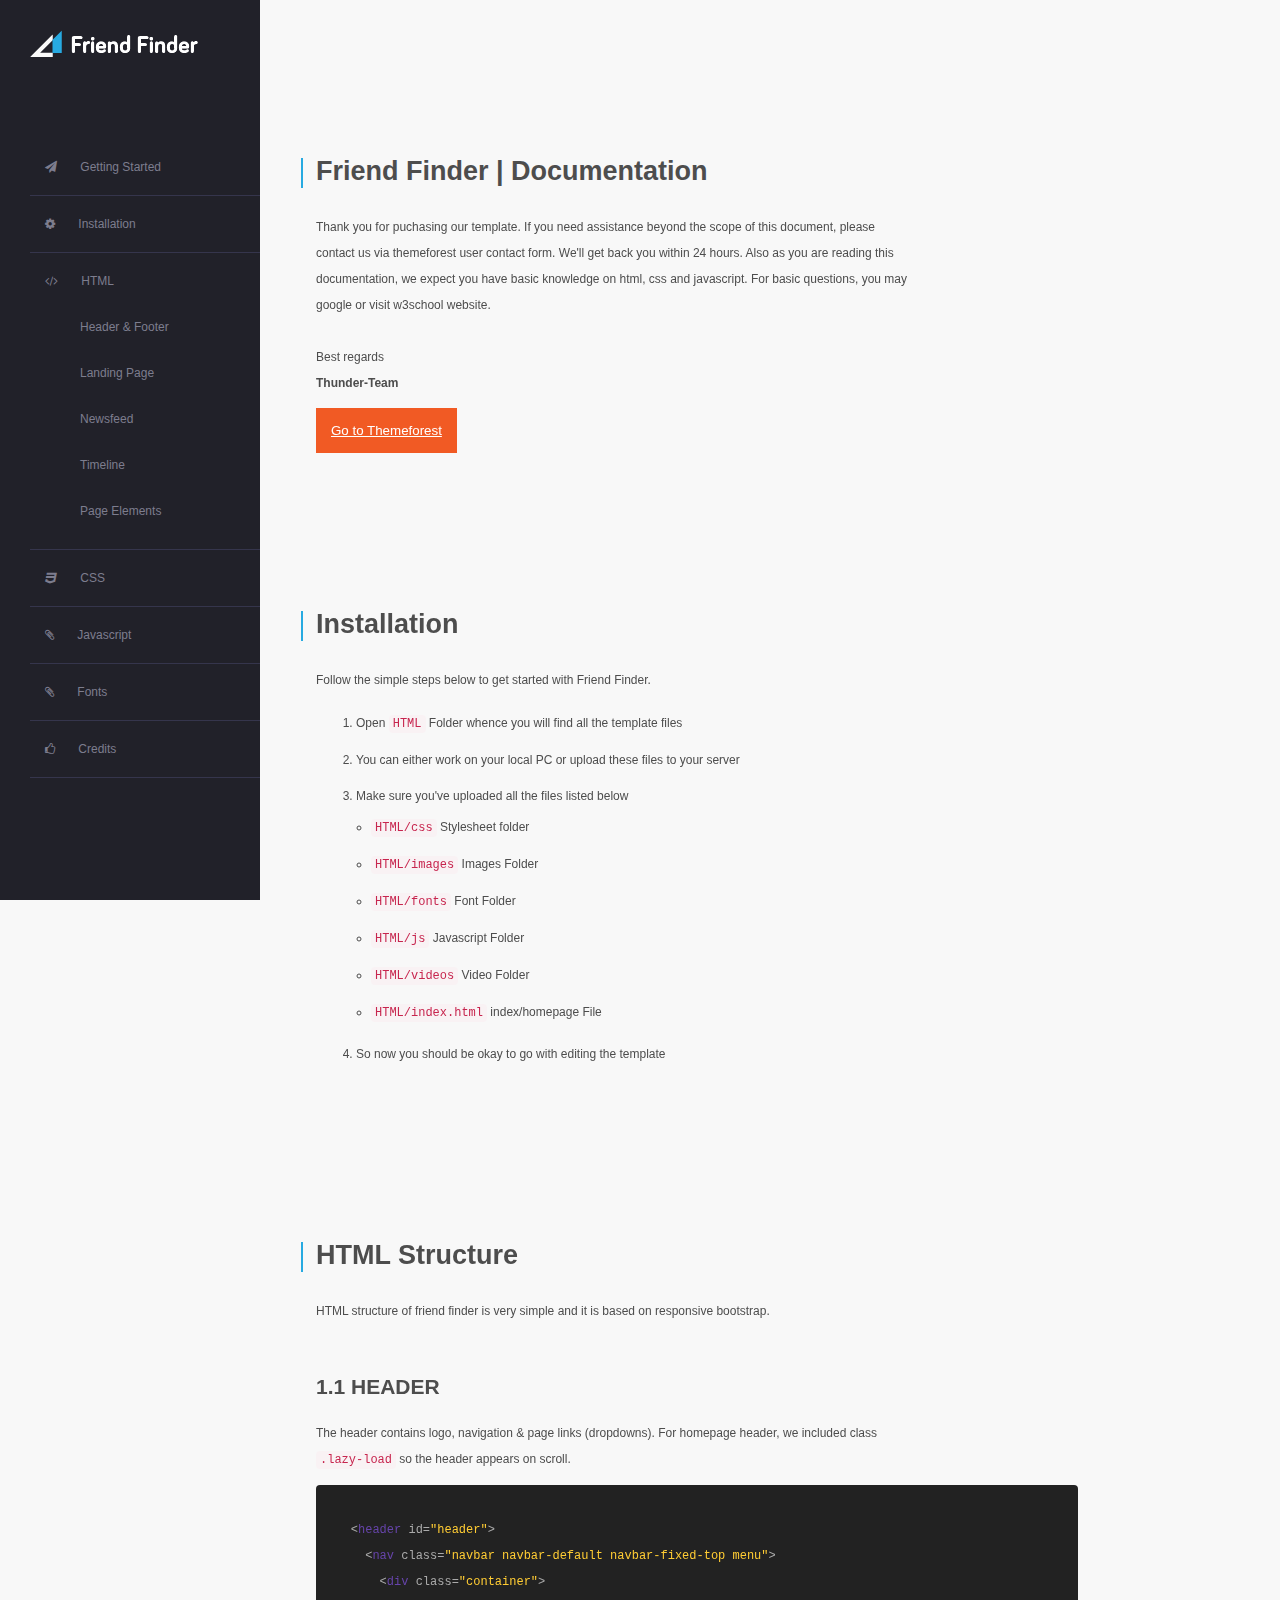
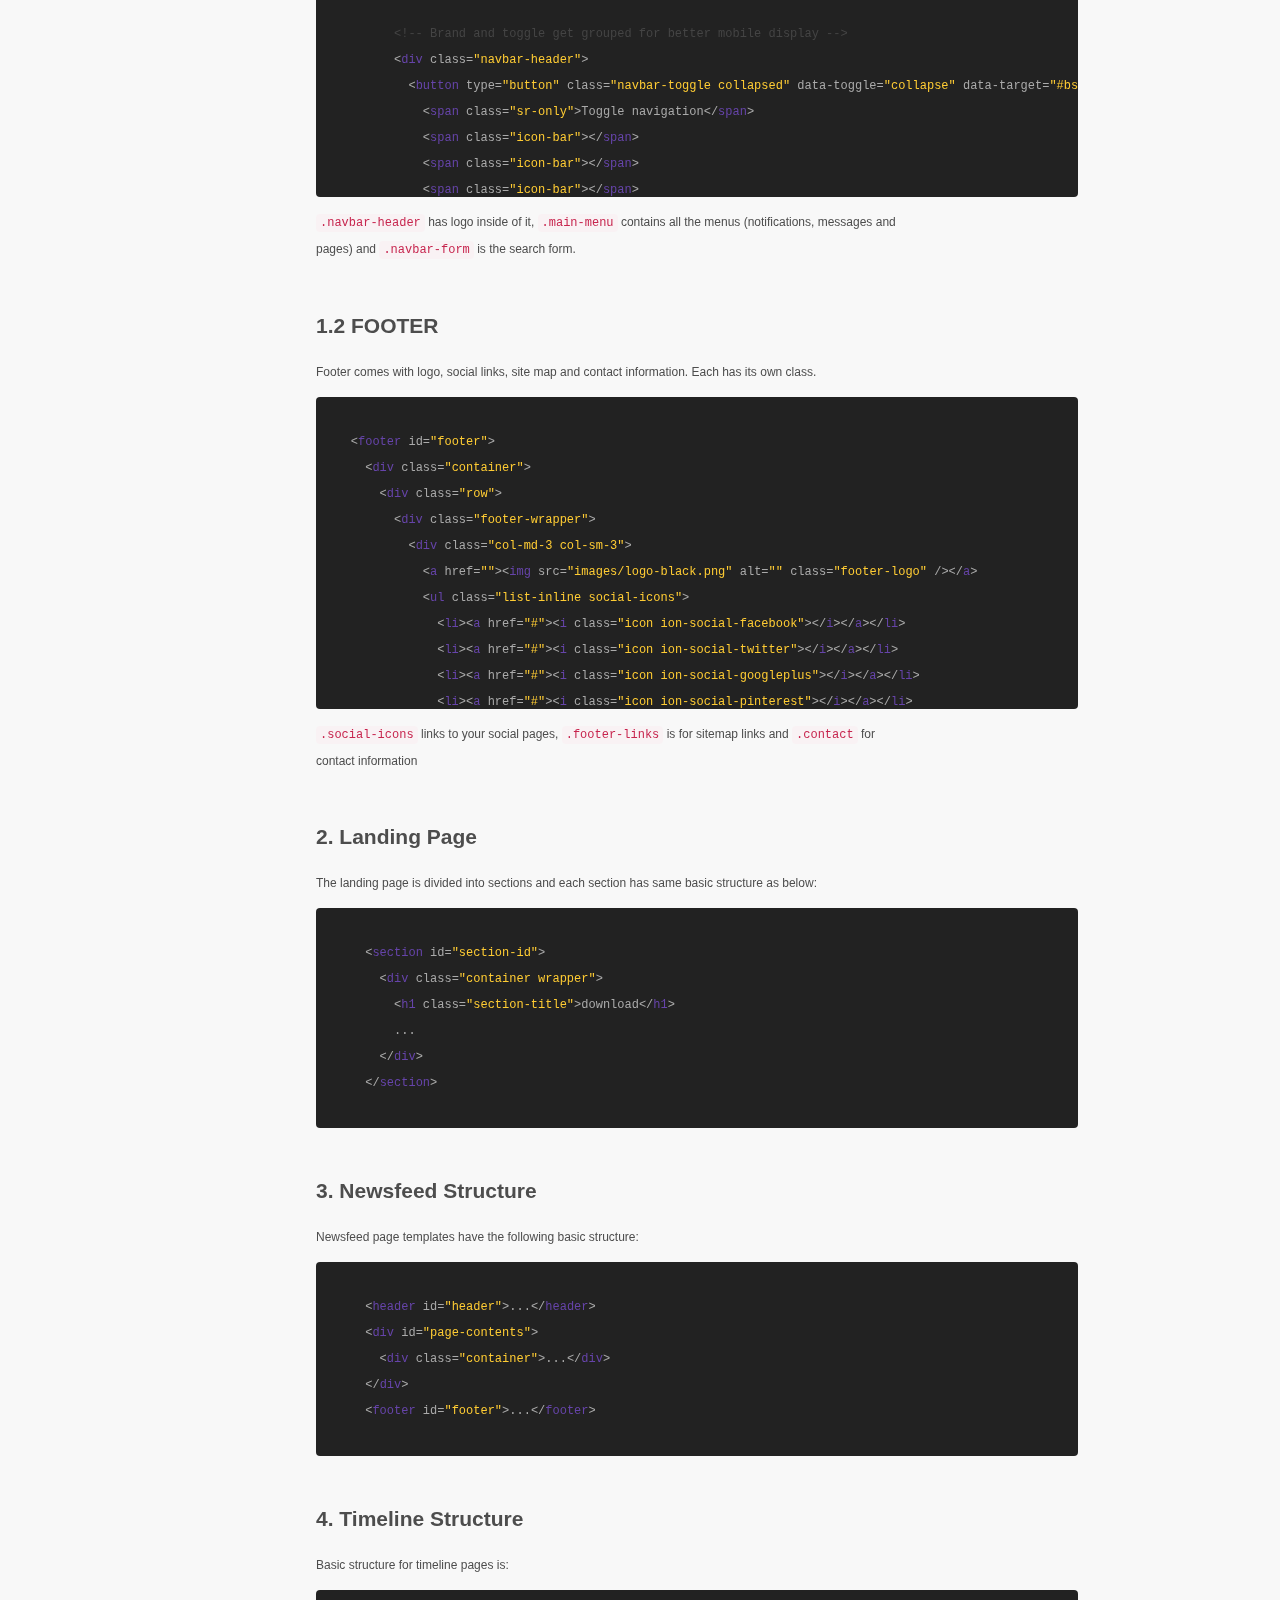
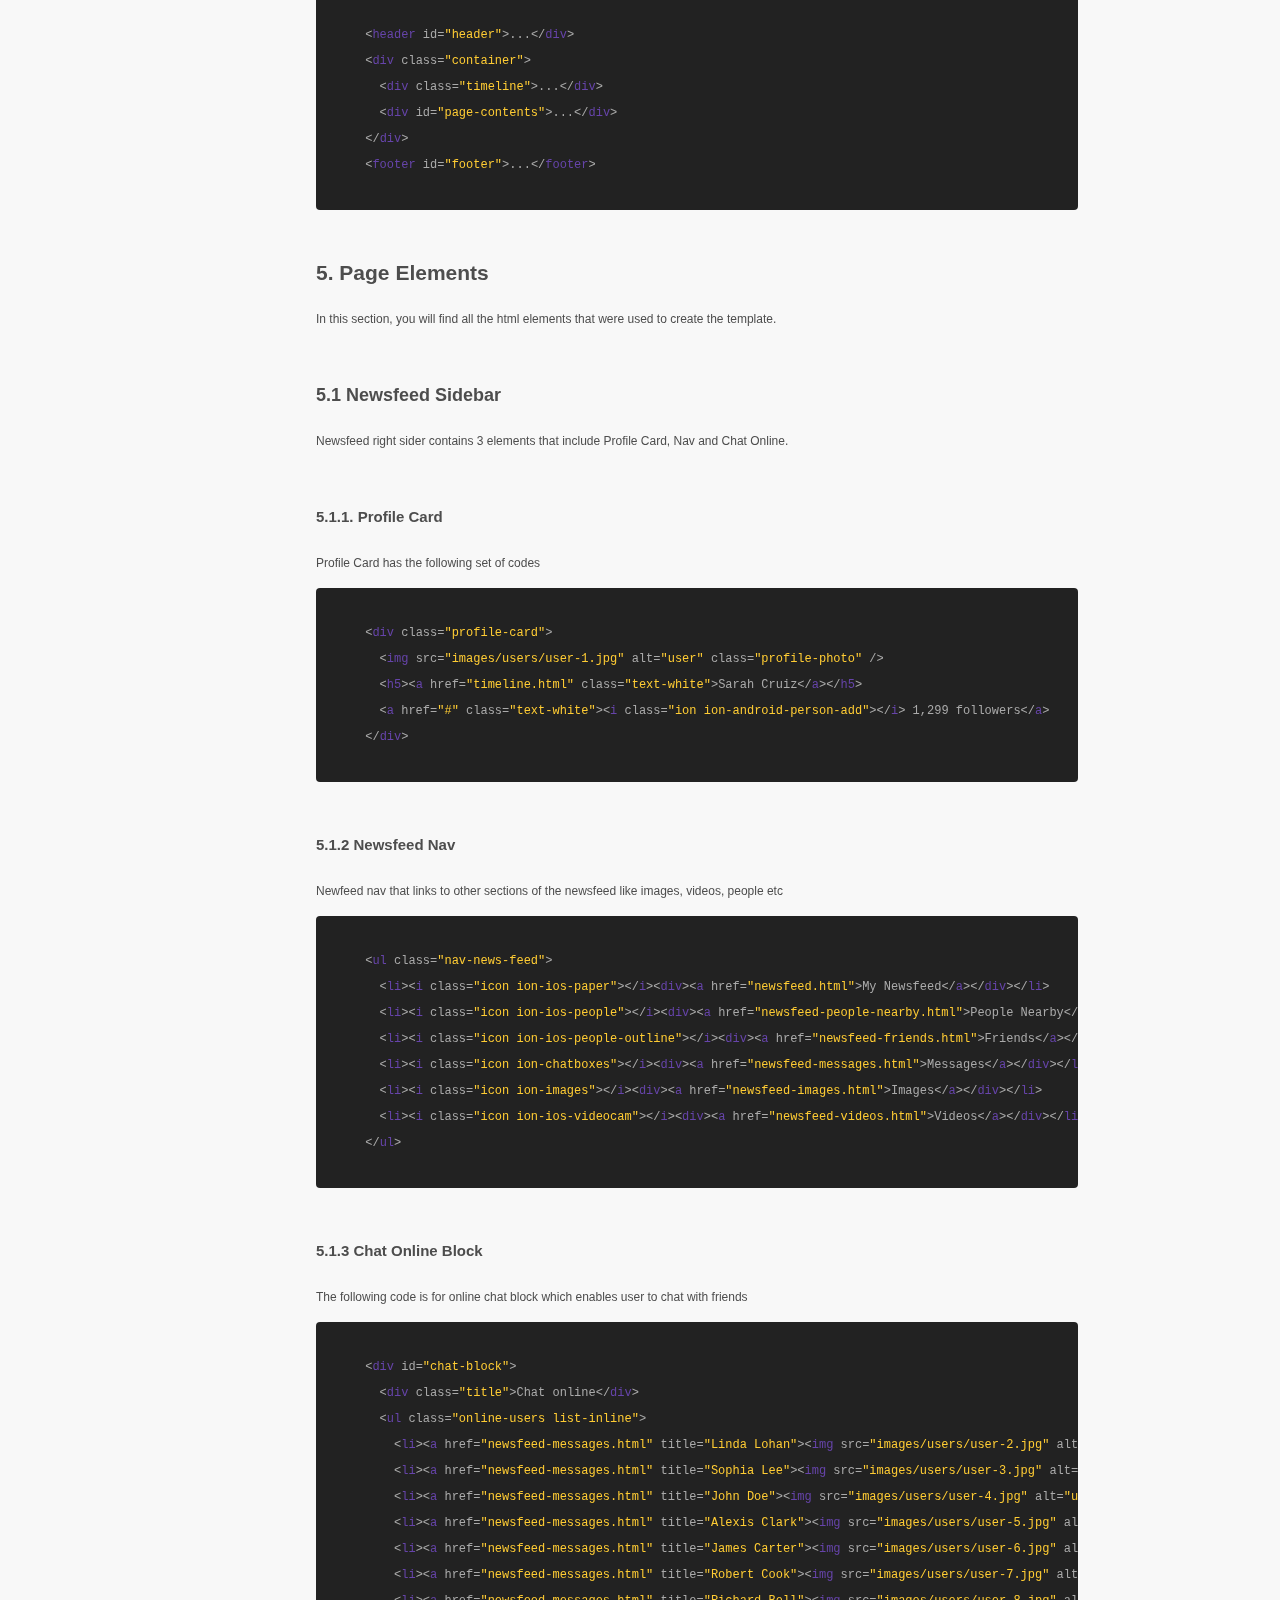
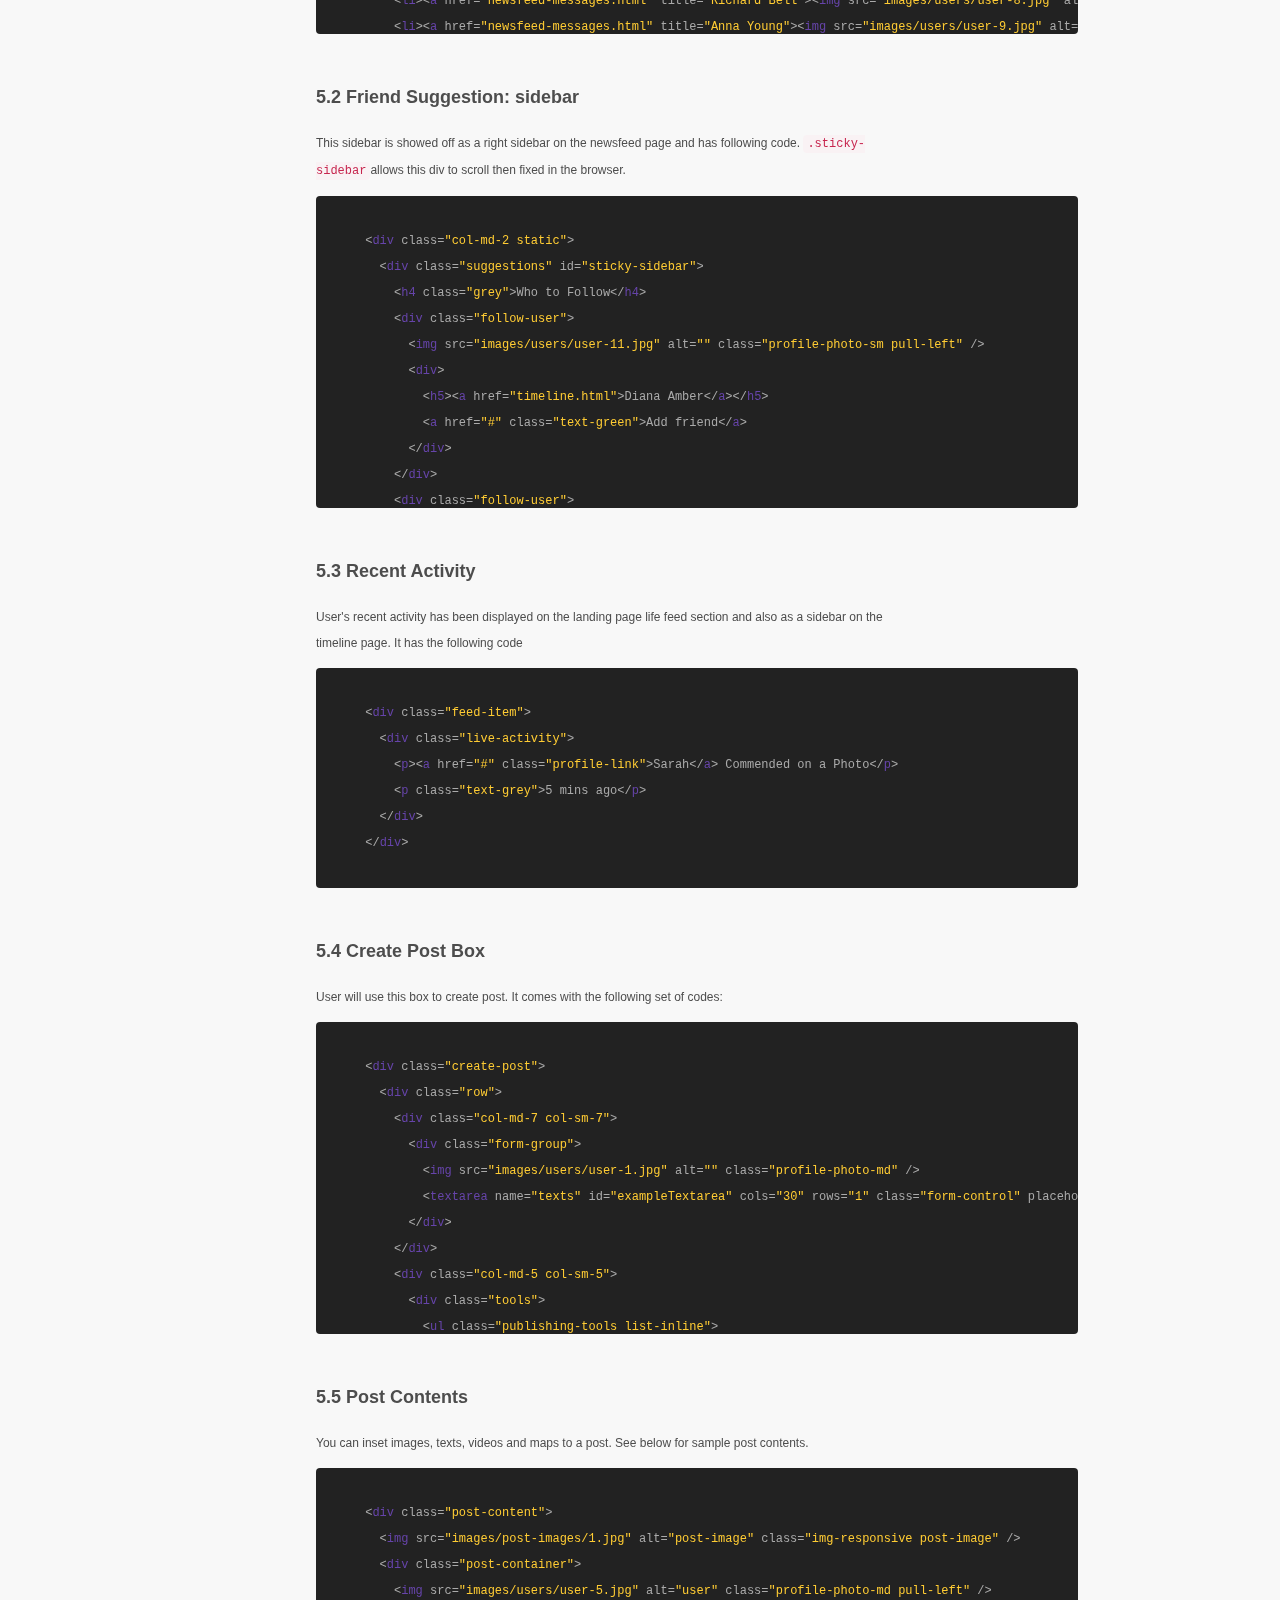
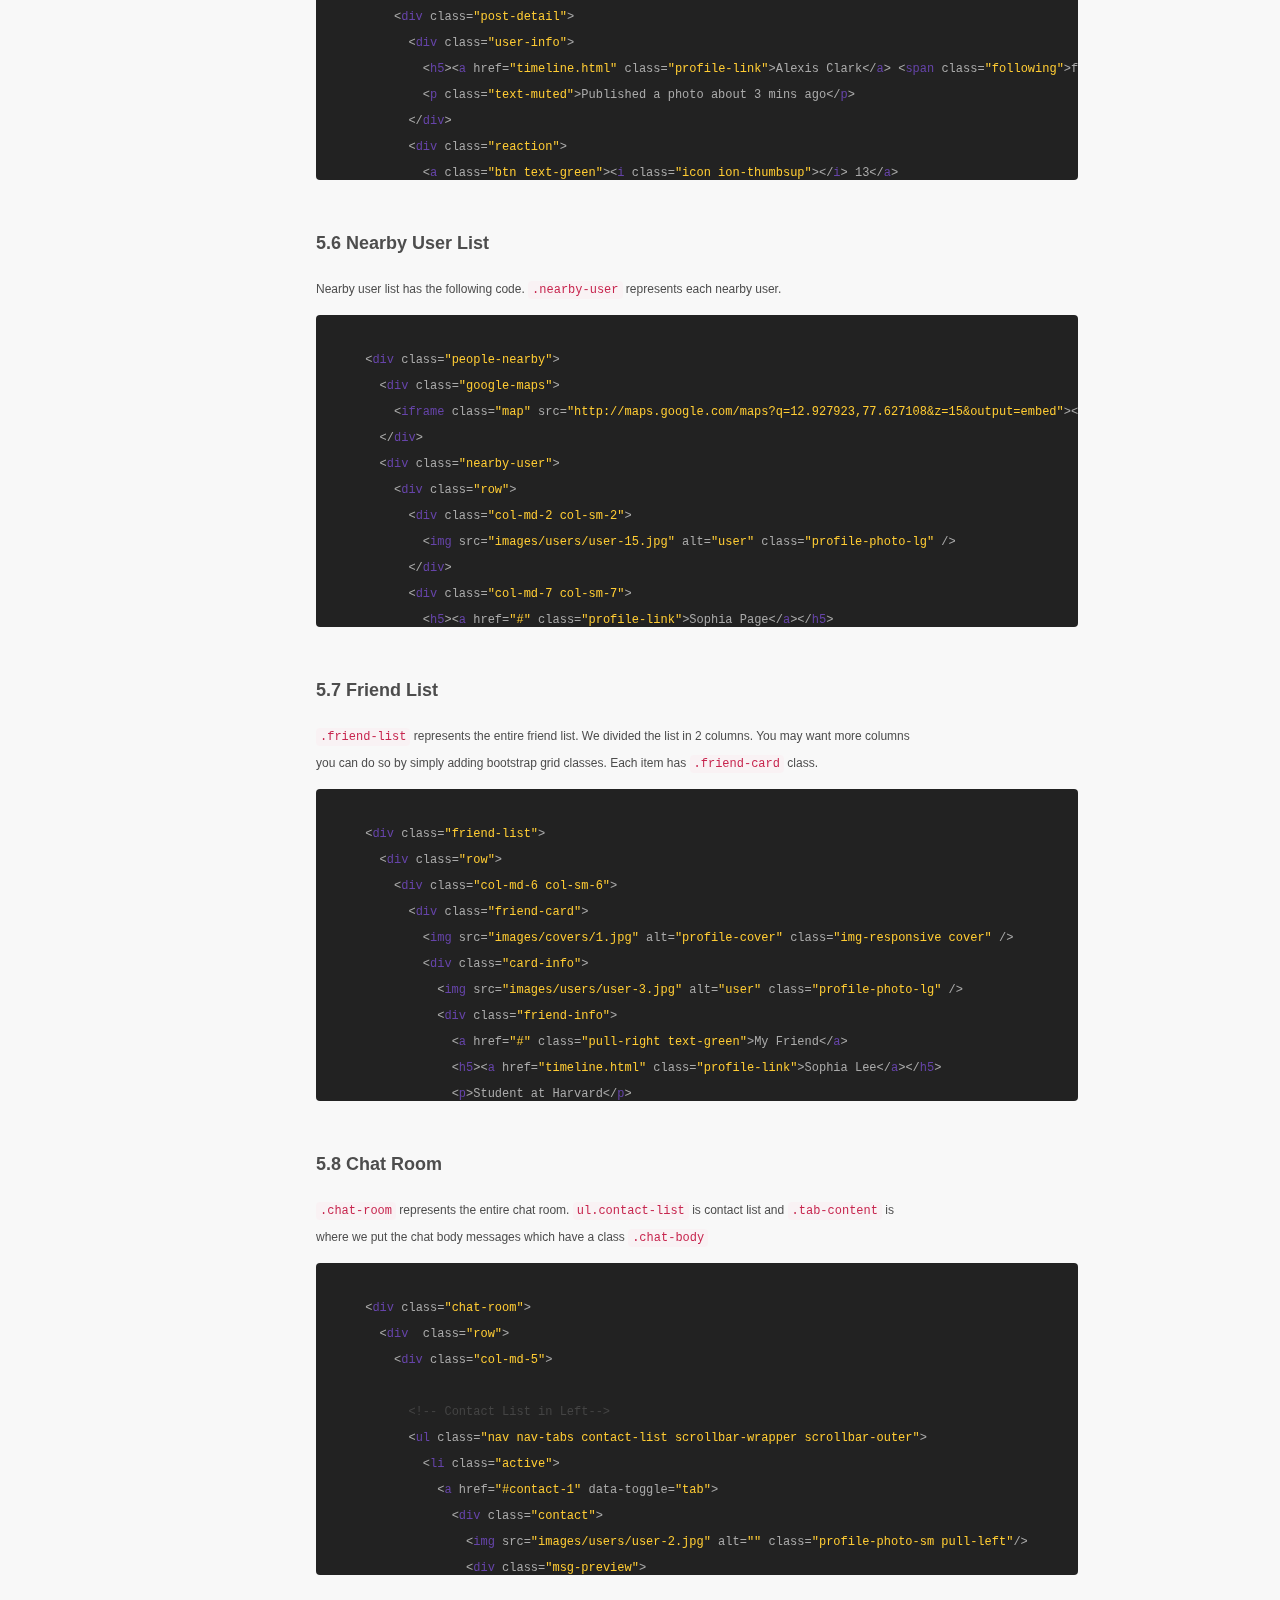
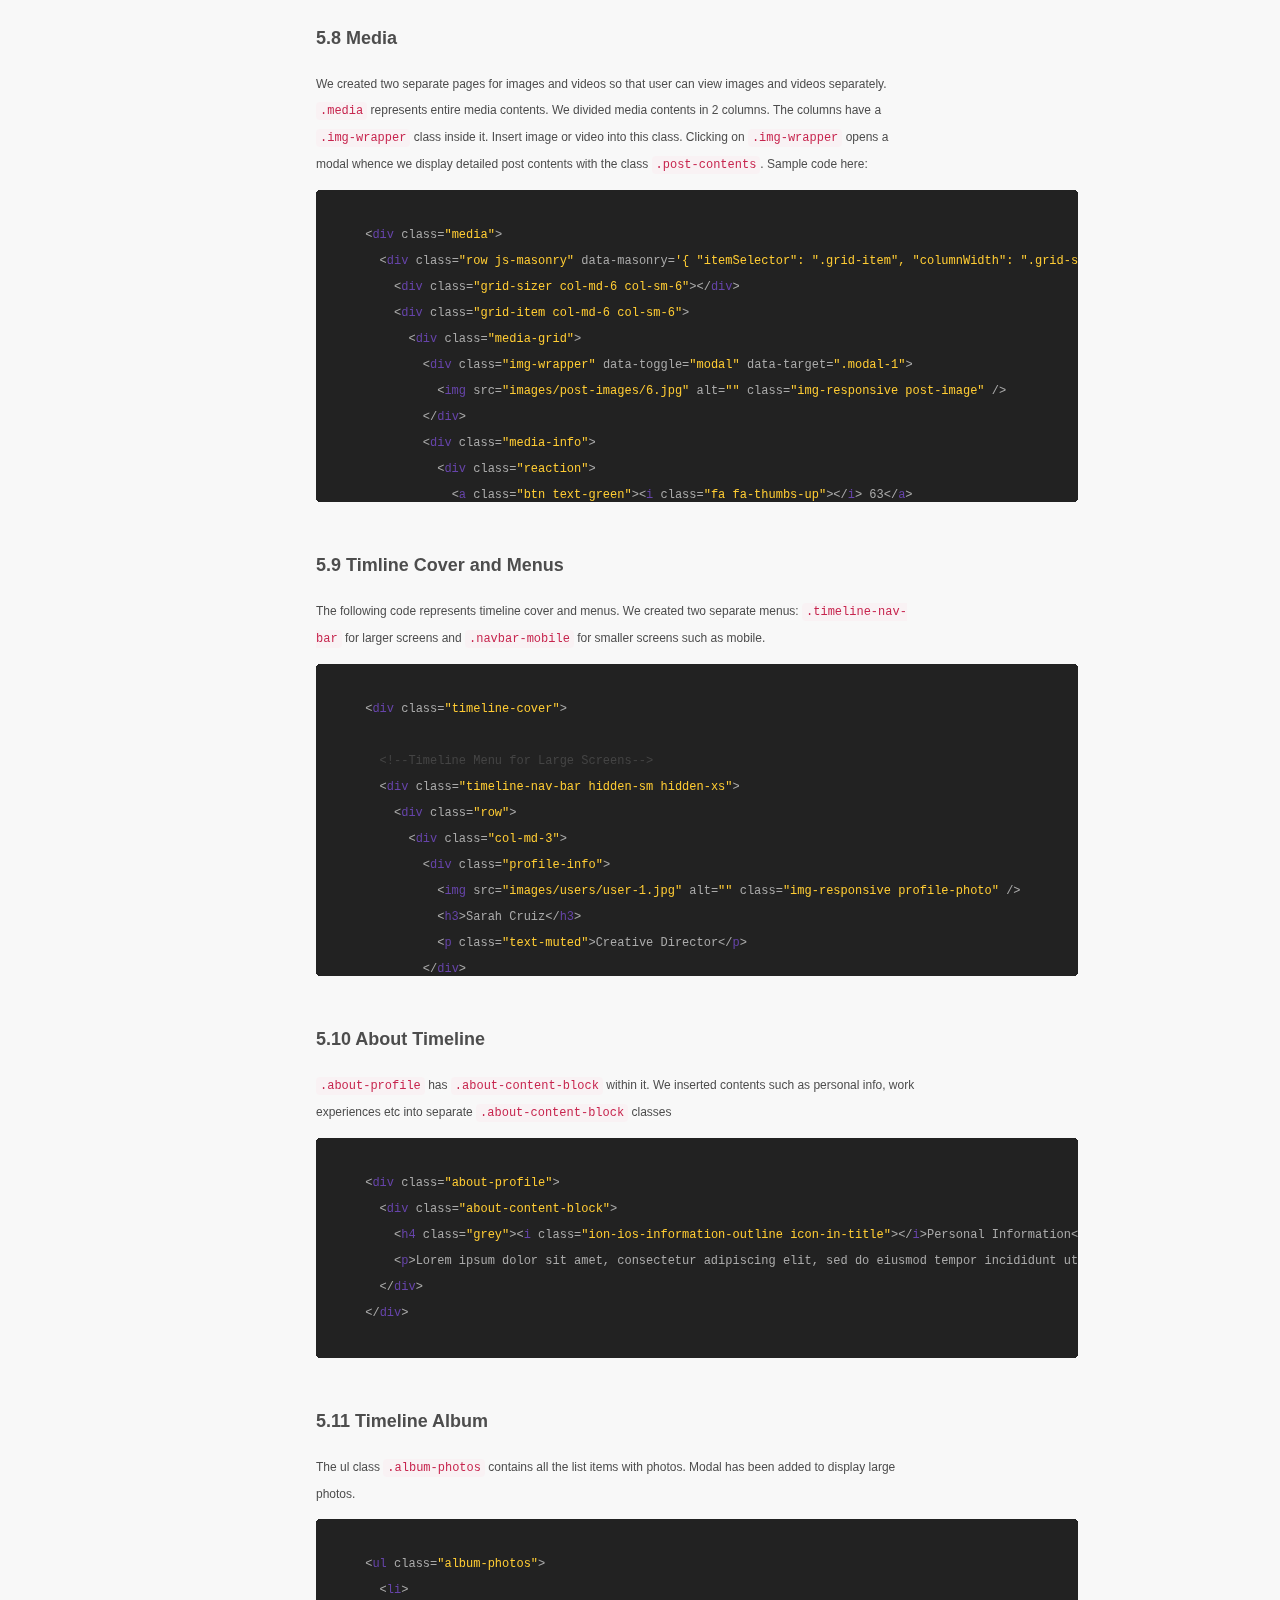
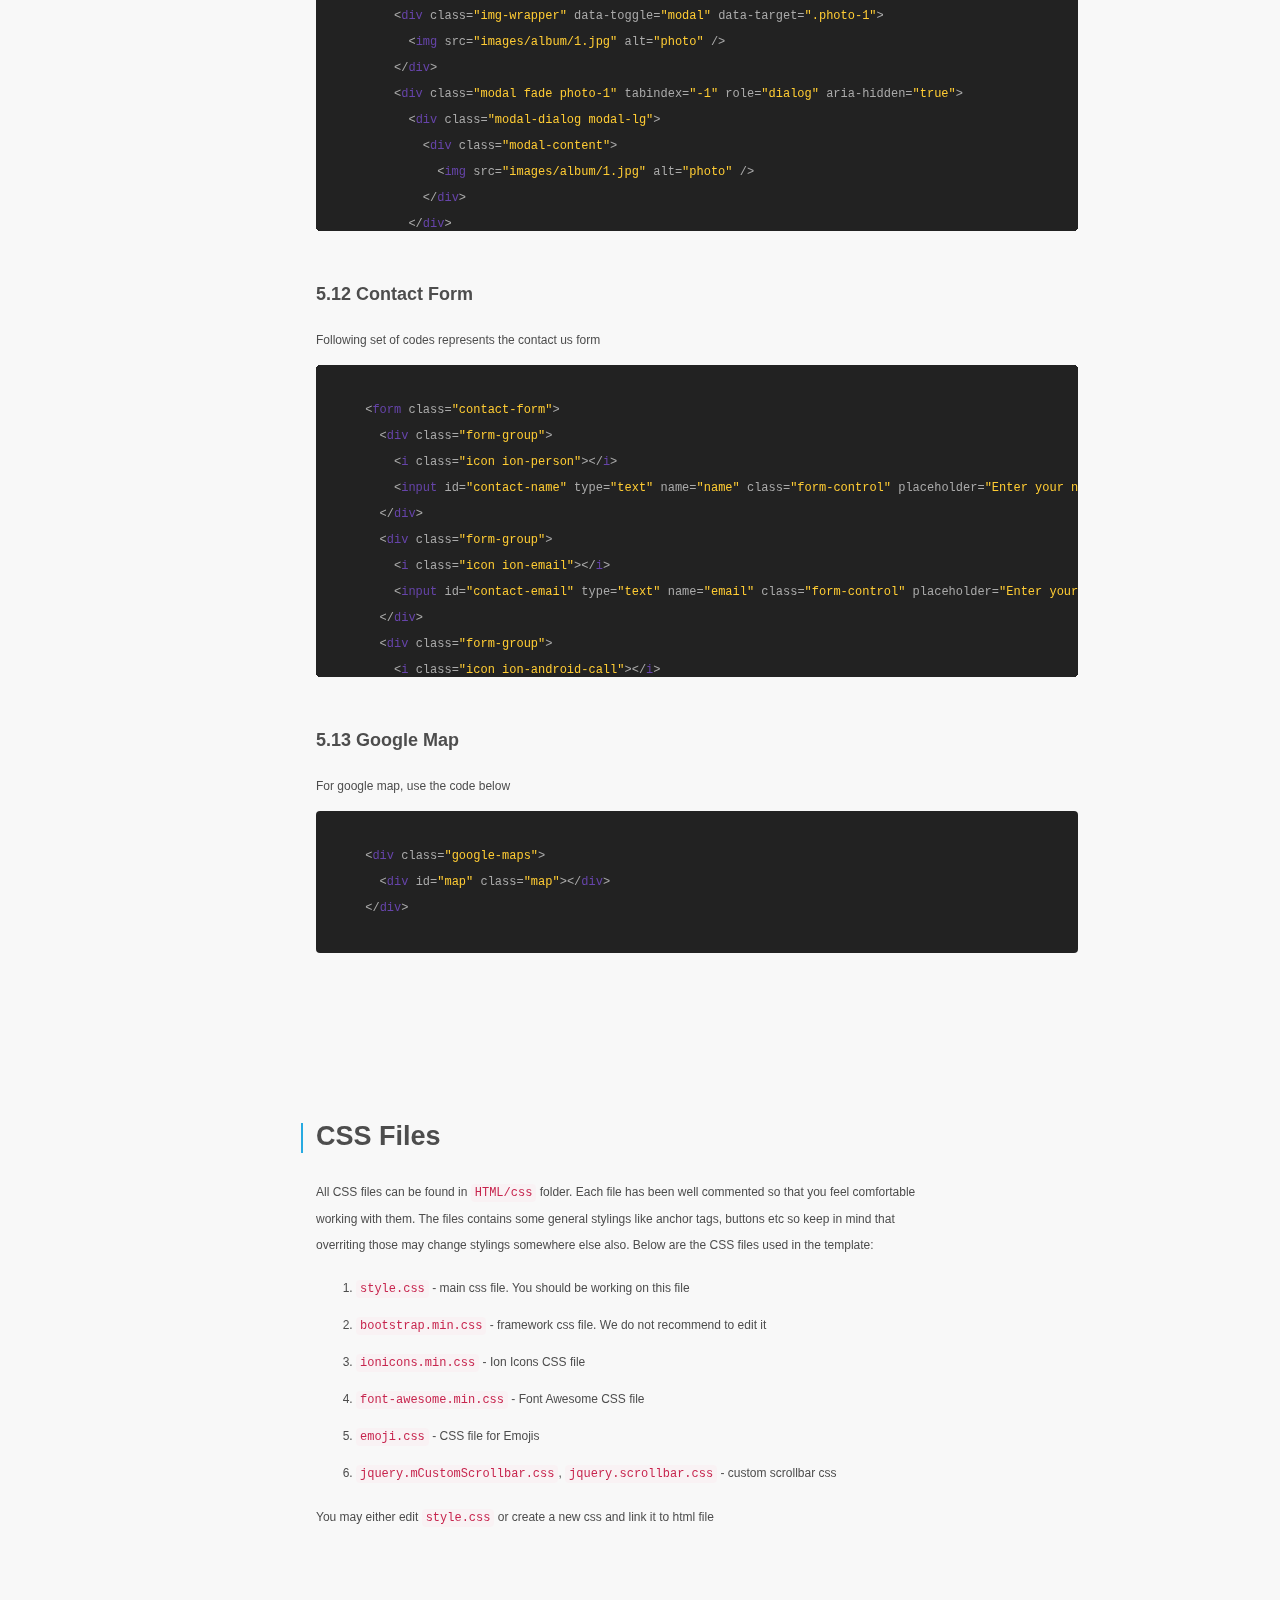
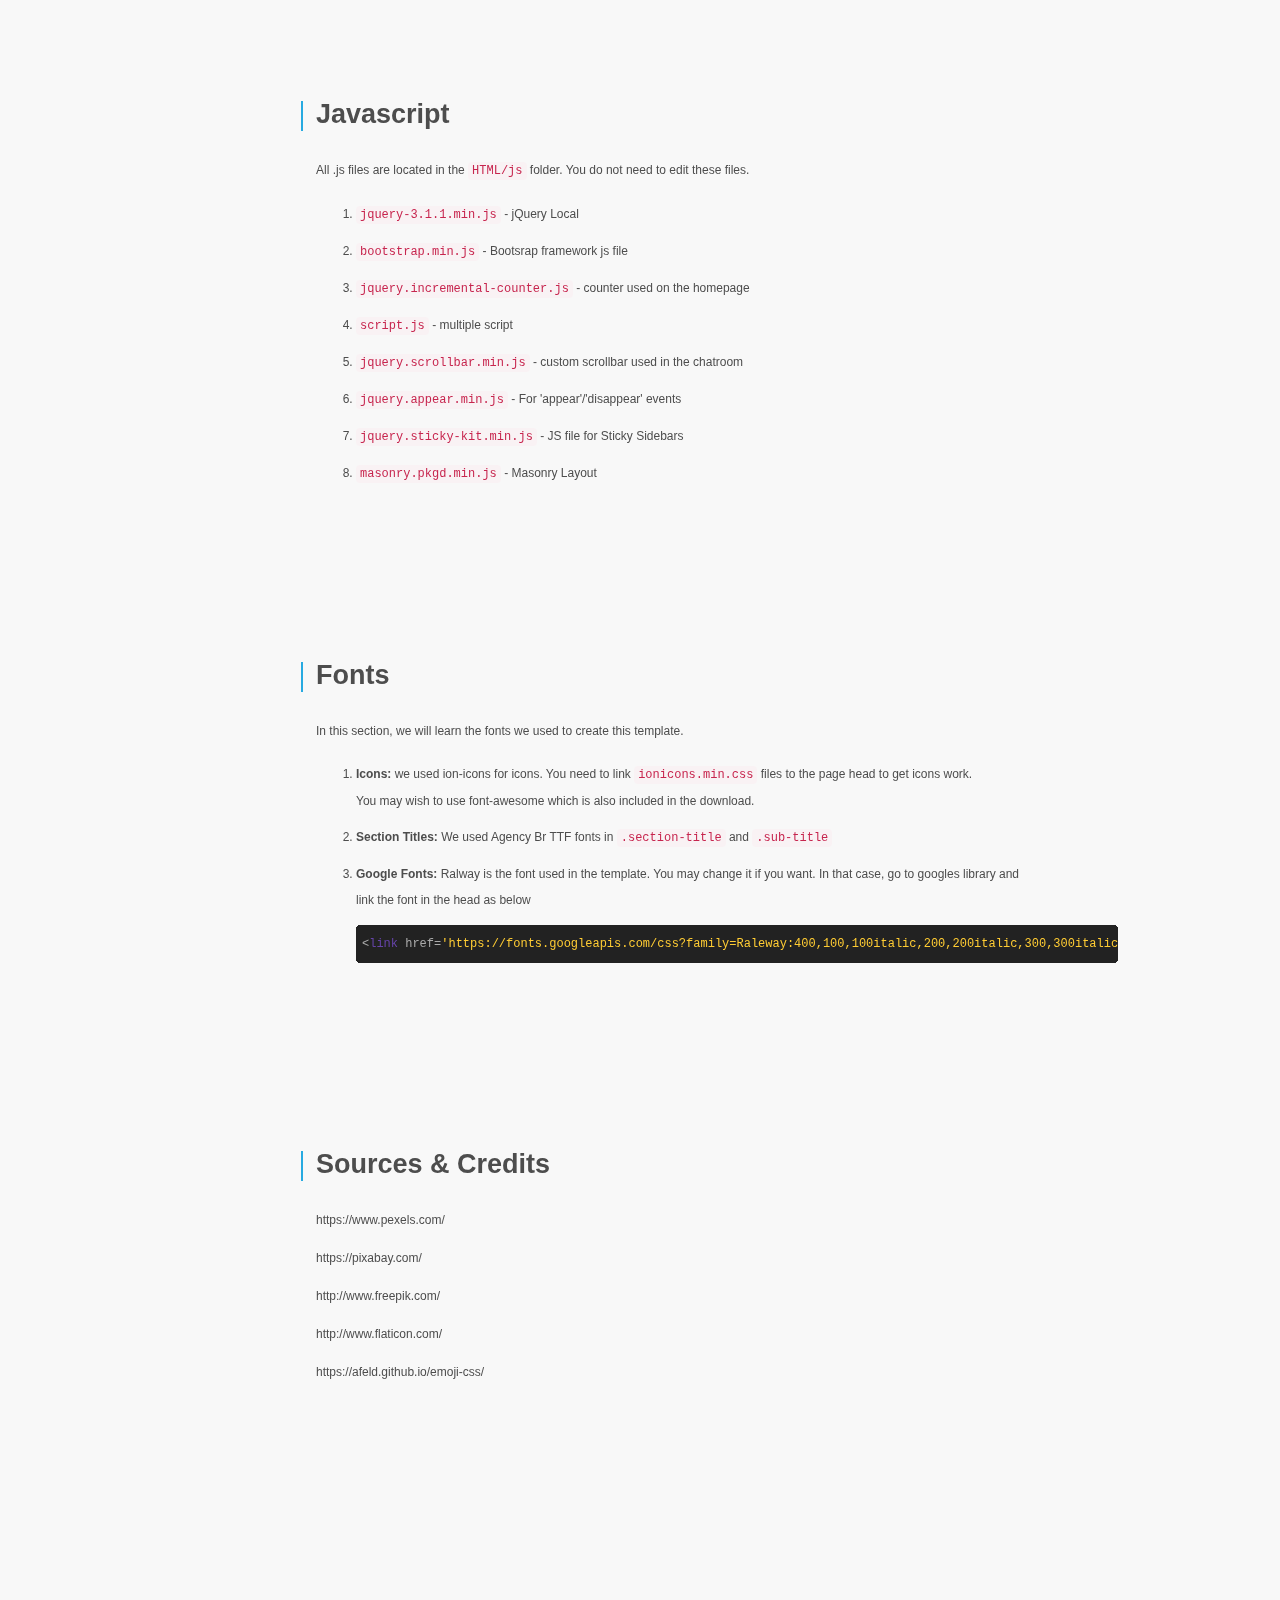
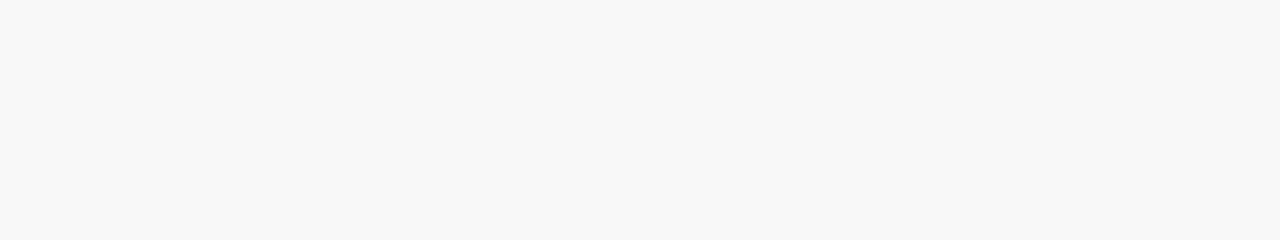
<file: HTML-Package/documentation/index.html>
<!DOCTYPE html>
<html lang="en">
  <head>
    <meta charset="utf-8">
    <meta name="documentation" content="Documentation of Friend Finder HTML Template">
    <meta name="viewport" content="width=device-width, initial-scale=1">
    <title>Friend Finder | Documentation</title>

    <link href='https://fonts.googleapis.com/css?family=Raleway:400,100,100italic,200,200italic,300,300italic,400italic,500,500italic,600,600italic,700,700italic,800,800italic,900' rel='stylesheet' type='text/css'>
    <link rel="stylesheet" href="css/documentation.css">
    <link rel="stylesheet" href="css/arta.css">
    <link rel="stylesheet" href="https://maxcdn.bootstrapcdn.com/font-awesome/4.6.3/css/font-awesome.min.css" />
    
    <script src="js/highlight.pack.js"></script>
  <script>hljs.initHighlightingOnLoad();</script>
  </head>
  <body>
	<header id="header">
		<div class="navigation">
			<div class="logo"><img src="images/logo.png" alt="" /></div>
			<ul class="doc-menu">
				<li><a href="#start"><i class="fa fa-paper-plane"></i> Getting Started</a></li>
				<li><a href="#install"><i class="fa fa-cog" aria-hidden="true"></i> Installation</a></li>
				<li>
          <a href="#html"><i class="fa fa-code" aria-hidden="true"></i> HTML</a>
          <ul class="sub-menu">
          	<li><a href="#h-and-f">Header & Footer</a></li>
          	<li><a href="#homepage">Landing Page</a></li>
          	<li><a href="#newsfeed">Newsfeed</a></li>
            <li><a href="#timeline">Timeline</a></li>
            <li><a href="#page-elements">Page Elements</a></li>
          </ul>
        </li>
				<li><a href="#css"><i class="fa fa-css3" aria-hidden="true"></i> CSS</a></li>
				<li><a href="#js"><i class="fa fa-paperclip" aria-hidden="true"></i> Javascript</a></li>
        <li><a href="#fonts"><i class="fa fa-paperclip" aria-hidden="true"></i> Fonts</a></li>
				<li><a href="#credits"><i class="fa fa-thumbs-o-up" aria-hidden="true"></i> Credits</a></li>
			</ul>
		</div>
	</header>
	<div class="content-wrapper">
    <section id="start">
    	<h1>Friend Finder | Documentation</h1>
    	<p class="max">Thank you for puchasing our template. If you need assistance beyond the scope of this document, please contact us via themeforest user contact form. We'll get back you within 24 hours. Also as you are reading this documentation, we expect you have basic knowledge on html, css and javascript. For basic questions, you may google or visit w3school website. <br /><br /> Best regards <br /> <strong>Thunder-Team</strong></p>
    	<button><a href="https://themeforest.net/user/thunder-team" style="color: #fff;">Go to Themeforest</a></button>
    </section>
    <section id="install">
    	<h1>Installation</h1>
    	<p class="max">Follow the simple steps below to get started with Friend Finder.</p>
      <ol>
      	<li>Open <code>HTML</code> Folder whence you will find all the template files</li>
      	<li>You can either work on your local PC or upload these files to your server</li>
      	<li>
          Make sure you've uploaded all the files listed below
          <ul>
          	<li><code>HTML/css</code> Stylesheet folder</li>
          	<li><code>HTML/images</code> Images Folder</li>
          	<li><code>HTML/fonts</code> Font Folder</li>
          	<li><code>HTML/js</code> Javascript Folder</li>
          	<li><code>HTML/videos</code> Video Folder</li>
          	<li><code>HTML/index.html</code> index/homepage File</li>
          </ul>
        </li>
      	<li>So now you should be okay to go with editing the template</li>
      </ol>
      </ul>
    </section>
    <section id="html">
    	<h1>HTML Structure</h1>
      <p>HTML structure of friend finder is very simple and it is based on responsive bootstrap. </p>
      <div id="h-and-f">
      <h3>1.1 HEADER</h3>
      <p class="max">The header contains logo, navigation & page links (dropdowns). For homepage header, we included class <code>.lazy-load</code> so the header appears on scroll.</p>
      <pre><code class="html">
    &lt;header id=&quot;header&quot;&gt;
      &lt;nav class=&quot;navbar navbar-default navbar-fixed-top menu&quot;&gt;
        &lt;div class=&quot;container&quot;&gt;

          &lt;!-- Brand and toggle get grouped for better mobile display --&gt;
          &lt;div class=&quot;navbar-header&quot;&gt;
            &lt;button type=&quot;button&quot; class=&quot;navbar-toggle collapsed&quot; data-toggle=&quot;collapse&quot; data-target=&quot;#bs-example-navbar-collapse-1&quot; aria-expanded=&quot;false&quot;&gt;
              &lt;span class=&quot;sr-only&quot;&gt;Toggle navigation&lt;/span&gt;
              &lt;span class=&quot;icon-bar&quot;&gt;&lt;/span&gt;
              &lt;span class=&quot;icon-bar&quot;&gt;&lt;/span&gt;
              &lt;span class=&quot;icon-bar&quot;&gt;&lt;/span&gt;
            &lt;/button&gt;
            &lt;a class=&quot;navbar-brand&quot; href=&quot;index.html&quot;&gt;&lt;img src=&quot;images/logo.png&quot; alt=&quot;logo&quot; /&gt;&lt;/a&gt;
          &lt;/div&gt;

          &lt;!-- Collect the nav links, forms, and other content for toggling --&gt;
          &lt;div class=&quot;collapse navbar-collapse&quot; id=&quot;bs-example-navbar-collapse-1&quot;&gt;
            &lt;ul class=&quot;nav navbar-nav navbar-right main-menu&quot;&gt;
              &lt;li class=&quot;dropdown&quot;&gt;&lt;a href=&quot;index.html&quot;&gt;Home&lt;/a&gt;&lt;/li&gt;
              &lt;li class=&quot;dropdown&quot;&gt;
                &lt;a href=&quot;#&quot; class=&quot;dropdown-toggle&quot; data-toggle=&quot;dropdown&quot; role=&quot;button&quot; aria-haspopup=&quot;true&quot; aria-expanded=&quot;false&quot;&gt;Newsfeed &lt;span&gt;&lt;img src=&quot;images/down-arrow.png&quot; alt=&quot;&quot; /&gt;&lt;/span&gt;&lt;/a&gt;
                  &lt;ul class=&quot;dropdown-menu newsfeed-home&quot;&gt;
                    &lt;li&gt;&lt;a href=&quot;newsfeed.html&quot;&gt;Newsfeed&lt;/a&gt;&lt;/li&gt;
                    &lt;li&gt;&lt;a href=&quot;newsfeed-people-nearby.html&quot;&gt;Poeple Nearly&lt;/a&gt;&lt;/li&gt;
                    &lt;li&gt;&lt;a href=&quot;newsfeed-friends.html&quot;&gt;My friends&lt;/a&gt;&lt;/li&gt;
                    &lt;li&gt;&lt;a href=&quot;newsfeed-messages.html&quot;&gt;Chatroom&lt;/a&gt;&lt;/li&gt;
                    &lt;li&gt;&lt;a href=&quot;newsfeed-images.html&quot;&gt;Images&lt;/a&gt;&lt;/li&gt;
                    &lt;li&gt;&lt;a href=&quot;newsfeed-videos.html&quot;&gt;Videos&lt;/a&gt;&lt;/li&gt;
                  &lt;/ul&gt;
              &lt;/li&gt;
              &lt;li class=&quot;dropdown&quot;&gt;
                &lt;a href=&quot;#&quot; class=&quot;dropdown-toggle&quot; data-toggle=&quot;dropdown&quot; role=&quot;button&quot; aria-haspopup=&quot;true&quot; aria-expanded=&quot;false&quot;&gt;Timeline &lt;span&gt;&lt;img src=&quot;images/down-arrow.png&quot; alt=&quot;&quot; /&gt;&lt;/span&gt;&lt;/a&gt;
                &lt;ul class=&quot;dropdown-menu login&quot;&gt;
                  &lt;li&gt;&lt;a href=&quot;timeline.html&quot;&gt;Timeline&lt;/a&gt;&lt;/li&gt;
                  &lt;li&gt;&lt;a href=&quot;timeline-about.html&quot;&gt;Timeline About&lt;/a&gt;&lt;/li&gt;
                  &lt;li&gt;&lt;a href=&quot;timeline-album.html&quot;&gt;Timeline Album&lt;/a&gt;&lt;/li&gt;
                  &lt;li&gt;&lt;a href=&quot;timeline-friends.html&quot;&gt;Timeline Friends&lt;/a&gt;&lt;/li&gt;
                &lt;/ul&gt;
              &lt;/li&gt;
              &lt;li class=&quot;dropdown&quot;&gt;
                &lt;a href=&quot;#&quot; class=&quot;dropdown-toggle pages&quot; data-toggle=&quot;dropdown&quot; role=&quot;button&quot; aria-haspopup=&quot;true&quot; aria-expanded=&quot;false&quot;&gt;All Pages &lt;span&gt;&lt;img src=&quot;images/down-arrow.png&quot; alt=&quot;&quot; /&gt;&lt;/span&gt;&lt;/a&gt;
                &lt;ul class=&quot;dropdown-menu page-list&quot;&gt;
                  &lt;li&gt;&lt;a href=&quot;index.html&quot;&gt;Landing Page&lt;/a&gt;&lt;/li&gt;
                  &lt;li&gt;&lt;a href=&quot;newsfeed.html&quot;&gt;Newsfeed&lt;/a&gt;&lt;/li&gt;
                  &lt;li&gt;&lt;a href=&quot;newsfeed-people-nearby.html&quot;&gt;Poeple Nearly&lt;/a&gt;&lt;/li&gt;
                  &lt;li&gt;&lt;a href=&quot;newsfeed-friends.html&quot;&gt;My friends&lt;/a&gt;&lt;/li&gt;
                  &lt;li&gt;&lt;a href=&quot;newsfeed-messages.html&quot;&gt;Chatroom&lt;/a&gt;&lt;/li&gt;
                  &lt;li&gt;&lt;a href=&quot;newsfeed-images.html&quot;&gt;Images&lt;/a&gt;&lt;/li&gt;
                  &lt;li&gt;&lt;a href=&quot;newsfeed-videos.html&quot;&gt;Videos&lt;/a&gt;&lt;/li&gt;
                  &lt;li&gt;&lt;a href=&quot;timeline.html&quot;&gt;Timeline&lt;/a&gt;&lt;/li&gt;
                  &lt;li&gt;&lt;a href=&quot;timeline-about.html&quot;&gt;Timeline About&lt;/a&gt;&lt;/li&gt;
                  &lt;li&gt;&lt;a href=&quot;timeline-album.html&quot;&gt;Timeline Album&lt;/a&gt;&lt;/li&gt;
                  &lt;li&gt;&lt;a href=&quot;timeline-friends.html&quot;&gt;Timeline Friends&lt;/a&gt;&lt;/li&gt;
                  &lt;li&gt;&lt;a href=&quot;contact.html&quot;&gt;Contact Us&lt;/a&gt;&lt;/li&gt;
                &lt;/ul&gt;
              &lt;/li&gt;
              &lt;li class=&quot;dropdown&quot;&gt;&lt;a href=&quot;contact.html&quot;&gt;Contact&lt;/a&gt;&lt;/li&gt;
            &lt;/ul&gt;
            &lt;form class=&quot;navbar-form navbar-right&quot;&gt;
              &lt;div class=&quot;form-group&quot;&gt;
                &lt;i class=&quot;icon ion-android-search&quot;&gt;&lt;/i&gt;
                &lt;input type=&quot;text&quot; class=&quot;form-control&quot; placeholder=&quot;Search friends, photos, videos&quot;&gt;
              &lt;/div&gt;
            &lt;/form&gt;
          &lt;/div&gt;&lt;!-- /.navbar-collapse --&gt;
        &lt;/div&gt;&lt;!-- /.container --&gt;
      &lt;/nav&gt;
    &lt;/header&gt;

      </code></pre>
      <p class="max"><code>.navbar-header</code> has logo inside of it, <code>.main-menu</code> contains all the menus (notifications, messages and pages) and <code>.navbar-form</code> is the search form.</code></p>
      <h3>1.2 FOOTER</h3>
      <p class="max">Footer comes with logo, social links, site map and contact information. Each has its own class.</p>
      <pre><code class="html">
    &lt;footer id=&quot;footer&quot;&gt;
      &lt;div class=&quot;container&quot;&gt;
        &lt;div class=&quot;row&quot;&gt;
          &lt;div class=&quot;footer-wrapper&quot;&gt;
            &lt;div class=&quot;col-md-3 col-sm-3&quot;&gt;
              &lt;a href=&quot;&quot;&gt;&lt;img src=&quot;images/logo-black.png&quot; alt=&quot;&quot; class=&quot;footer-logo&quot; /&gt;&lt;/a&gt;
              &lt;ul class=&quot;list-inline social-icons&quot;&gt;
                &lt;li&gt;&lt;a href=&quot;#&quot;&gt;&lt;i class=&quot;icon ion-social-facebook&quot;&gt;&lt;/i&gt;&lt;/a&gt;&lt;/li&gt;
                &lt;li&gt;&lt;a href=&quot;#&quot;&gt;&lt;i class=&quot;icon ion-social-twitter&quot;&gt;&lt;/i&gt;&lt;/a&gt;&lt;/li&gt;
                &lt;li&gt;&lt;a href=&quot;#&quot;&gt;&lt;i class=&quot;icon ion-social-googleplus&quot;&gt;&lt;/i&gt;&lt;/a&gt;&lt;/li&gt;
                &lt;li&gt;&lt;a href=&quot;#&quot;&gt;&lt;i class=&quot;icon ion-social-pinterest&quot;&gt;&lt;/i&gt;&lt;/a&gt;&lt;/li&gt;
                &lt;li&gt;&lt;a href=&quot;#&quot;&gt;&lt;i class=&quot;icon ion-social-linkedin&quot;&gt;&lt;/i&gt;&lt;/a&gt;&lt;/li&gt;
              &lt;/ul&gt;
            &lt;/div&gt;
            &lt;div class=&quot;col-md-2 col-sm-2&quot;&gt;
              &lt;h6&gt;For individuals&lt;/h6&gt;
              &lt;ul class=&quot;footer-links&quot;&gt;
                &lt;li&gt;&lt;a href=&quot;&quot;&gt;Signup&lt;/a&gt;&lt;/li&gt;
                &lt;li&gt;&lt;a href=&quot;&quot;&gt;login&lt;/a&gt;&lt;/li&gt;
                &lt;li&gt;&lt;a href=&quot;&quot;&gt;Explore&lt;/a&gt;&lt;/li&gt;
                &lt;li&gt;&lt;a href=&quot;&quot;&gt;Finder app&lt;/a&gt;&lt;/li&gt;
                &lt;li&gt;&lt;a href=&quot;&quot;&gt;Features&lt;/a&gt;&lt;/li&gt;
                &lt;li&gt;&lt;a href=&quot;&quot;&gt;Language settings&lt;/a&gt;&lt;/li&gt;
              &lt;/ul&gt;
            &lt;/div&gt;
            &lt;div class=&quot;col-md-2 col-sm-2&quot;&gt;
              &lt;h6&gt;For businesses&lt;/h6&gt;
              &lt;ul class=&quot;footer-links&quot;&gt;
                &lt;li&gt;&lt;a href=&quot;&quot;&gt;Business signup&lt;/a&gt;&lt;/li&gt;
                &lt;li&gt;&lt;a href=&quot;&quot;&gt;Business login&lt;/a&gt;&lt;/li&gt;
                &lt;li&gt;&lt;a href=&quot;&quot;&gt;Benefits&lt;/a&gt;&lt;/li&gt;
                &lt;li&gt;&lt;a href=&quot;&quot;&gt;Resources&lt;/a&gt;&lt;/li&gt;
                &lt;li&gt;&lt;a href=&quot;&quot;&gt;Advertise&lt;/a&gt;&lt;/li&gt;
                &lt;li&gt;&lt;a href=&quot;&quot;&gt;Setup&lt;/a&gt;&lt;/li&gt;
              &lt;/ul&gt;
            &lt;/div&gt;
            &lt;div class=&quot;col-md-2 col-sm-2&quot;&gt;
              &lt;h6&gt;About&lt;/h6&gt;
              &lt;ul class=&quot;footer-links&quot;&gt;
                &lt;li&gt;&lt;a href=&quot;&quot;&gt;About us&lt;/a&gt;&lt;/li&gt;
                &lt;li&gt;&lt;a href=&quot;&quot;&gt;Contact us&lt;/a&gt;&lt;/li&gt;
                &lt;li&gt;&lt;a href=&quot;&quot;&gt;Privacy Policy&lt;/a&gt;&lt;/li&gt;
                &lt;li&gt;&lt;a href=&quot;&quot;&gt;Terms&lt;/a&gt;&lt;/li&gt;
                &lt;li&gt;&lt;a href=&quot;&quot;&gt;Help&lt;/a&gt;&lt;/li&gt;
              &lt;/ul&gt;
            &lt;/div&gt;
            &lt;div class=&quot;col-md-3 col-sm-3&quot;&gt;
              &lt;h6&gt;Contact Us&lt;/h6&gt;
                &lt;ul class=&quot;contact&quot;&gt;
                  &lt;li&gt;&lt;i class=&quot;icon ion-ios-telephone-outline&quot;&gt;&lt;/i&gt;+1 (234) 222 0754&lt;/li&gt;
                  &lt;li&gt;&lt;i class=&quot;icon ion-ios-email-outline&quot;&gt;&lt;/i&gt;razor@exabytelab.com&lt;/li&gt;
                  &lt;li&gt;&lt;i class=&quot;icon ion-ios-location-outline&quot;&gt;&lt;/i&gt;228 Park Ave S NY, USA&lt;/li&gt;
                &lt;/ul&gt;
            &lt;/div&gt;
          &lt;/div&gt;
        &lt;/div&gt;
      &lt;/div&gt;
      &lt;div class=&quot;copyright&quot;&gt;
        &lt;p&gt;Thunder Team © 2016. All rights reserved&lt;/p&gt;
      &lt;/div&gt;
    &lt;/footer&gt;
      </code></pre>
      <p class="max"><code>.social-icons</code> links to your social pages, <code>.footer-links</code> is for sitemap links and <code>.contact</code> for contact information</p>
      </div>
      <div id="homepage">
        <h3>2. Landing Page</h3>
        <p class="max">The landing page is divided into sections and each section has same basic structure as below: </p>
        <pre><code class="html">
      &lt;section id=&quot;section-id&quot;&gt;
        &lt;div class=&quot;container wrapper&quot;&gt;
          &lt;h1 class=&quot;section-title&quot;&gt;download&lt;/h1&gt;
          ...
        &lt;/div&gt;
      &lt;/section&gt;
        </code></pre>
      </div>
      <div id="newsfeed">
        <h3>3. Newsfeed Structure</h3>
        <p class="max">Newsfeed page templates have the following basic structure:</p>
        <pre><code class="html">
      &lt;header id=&quot;header&quot;&gt;...&lt;/header&gt;
      &lt;div id=&quot;page-contents&quot;&gt;
        &lt;div class=&quot;container&quot;&gt;...&lt;/div&gt;
      &lt;/div&gt;
      &lt;footer id=&quot;footer&quot;&gt;...&lt;/footer&gt;
        </code></pre>
      </div>
      <div id="timeline">
        <h3>4. Timeline Structure</h3>
        <p class="max">Basic structure for timeline pages is:</p>
        <pre><code class="html">
      &lt;header id=&quot;header&quot;&gt;...&lt;/div&gt;
      &lt;div class=&quot;container&quot;&gt;
        &lt;div class=&quot;timeline&quot;&gt;...&lt;/div&gt;
        &lt;div id=&quot;page-contents&quot;&gt;...&lt;/div&gt;
      &lt;/div&gt;
      &lt;footer id=&quot;footer&quot;&gt;...&lt;/footer&gt;
        </code></pre>
      </div>
      <div id="page-elements">
      	<h3>5. Page Elements</h3>
      	<p class="max">In this section, you will find all the html elements that were used to create the template.</p>
        <h4>5.1 Newsfeed Sidebar</h4>
        <p class="max">Newsfeed right sider contains 3 elements that include Profile Card, Nav and Chat Online.</p>
        <h5>5.1.1. Profile Card</h5>
        <p class="max">Profile Card has the following set of codes</p>
        <pre><code class="html">
      &lt;div class=&quot;profile-card&quot;&gt;
        &lt;img src=&quot;images/users/user-1.jpg&quot; alt=&quot;user&quot; class=&quot;profile-photo&quot; /&gt;
        &lt;h5&gt;&lt;a href=&quot;timeline.html&quot; class=&quot;text-white&quot;&gt;Sarah Cruiz&lt;/a&gt;&lt;/h5&gt;
        &lt;a href=&quot;#&quot; class=&quot;text-white&quot;&gt;&lt;i class=&quot;ion ion-android-person-add&quot;&gt;&lt;/i&gt; 1,299 followers&lt;/a&gt;
      &lt;/div&gt;
        </code></pre>
        <h5>5.1.2 Newsfeed Nav</h5>
        <p class="max">Newfeed nav that links to other sections of the newsfeed like images, videos, people etc</p>
        <pre><code class="html">
      &lt;ul class=&quot;nav-news-feed&quot;&gt;
        &lt;li&gt;&lt;i class=&quot;icon ion-ios-paper&quot;&gt;&lt;/i&gt;&lt;div&gt;&lt;a href=&quot;newsfeed.html&quot;&gt;My Newsfeed&lt;/a&gt;&lt;/div&gt;&lt;/li&gt;
        &lt;li&gt;&lt;i class=&quot;icon ion-ios-people&quot;&gt;&lt;/i&gt;&lt;div&gt;&lt;a href=&quot;newsfeed-people-nearby.html&quot;&gt;People Nearby&lt;/a&gt;&lt;/div&gt;&lt;/li&gt;
        &lt;li&gt;&lt;i class=&quot;icon ion-ios-people-outline&quot;&gt;&lt;/i&gt;&lt;div&gt;&lt;a href=&quot;newsfeed-friends.html&quot;&gt;Friends&lt;/a&gt;&lt;/div&gt;&lt;/li&gt;
        &lt;li&gt;&lt;i class=&quot;icon ion-chatboxes&quot;&gt;&lt;/i&gt;&lt;div&gt;&lt;a href=&quot;newsfeed-messages.html&quot;&gt;Messages&lt;/a&gt;&lt;/div&gt;&lt;/li&gt;
        &lt;li&gt;&lt;i class=&quot;icon ion-images&quot;&gt;&lt;/i&gt;&lt;div&gt;&lt;a href=&quot;newsfeed-images.html&quot;&gt;Images&lt;/a&gt;&lt;/div&gt;&lt;/li&gt;
        &lt;li&gt;&lt;i class=&quot;icon ion-ios-videocam&quot;&gt;&lt;/i&gt;&lt;div&gt;&lt;a href=&quot;newsfeed-videos.html&quot;&gt;Videos&lt;/a&gt;&lt;/div&gt;&lt;/li&gt;
      &lt;/ul&gt;
        </code></pre>
        <h5>5.1.3 Chat Online Block</h5>
        <p class="max">The following code is for online chat block which enables user to chat with friends</p>
        <pre><code class="html">
      &lt;div id=&quot;chat-block&quot;&gt;
        &lt;div class=&quot;title&quot;&gt;Chat online&lt;/div&gt;
        &lt;ul class=&quot;online-users list-inline&quot;&gt;
          &lt;li&gt;&lt;a href=&quot;newsfeed-messages.html&quot; title=&quot;Linda Lohan&quot;&gt;&lt;img src=&quot;images/users/user-2.jpg&quot; alt=&quot;user&quot; class=&quot;img-responsive profile-photo&quot; /&gt;&lt;span class=&quot;online-dot&quot;&gt;&lt;/span&gt;&lt;/a&gt;&lt;/li&gt;
          &lt;li&gt;&lt;a href=&quot;newsfeed-messages.html&quot; title=&quot;Sophia Lee&quot;&gt;&lt;img src=&quot;images/users/user-3.jpg&quot; alt=&quot;user&quot; class=&quot;img-responsive profile-photo&quot; /&gt;&lt;span class=&quot;online-dot&quot;&gt;&lt;/span&gt;&lt;/a&gt;&lt;/li&gt;
          &lt;li&gt;&lt;a href=&quot;newsfeed-messages.html&quot; title=&quot;John Doe&quot;&gt;&lt;img src=&quot;images/users/user-4.jpg&quot; alt=&quot;user&quot; class=&quot;img-responsive profile-photo&quot; /&gt;&lt;span class=&quot;online-dot&quot;&gt;&lt;/span&gt;&lt;/a&gt;&lt;/li&gt;
          &lt;li&gt;&lt;a href=&quot;newsfeed-messages.html&quot; title=&quot;Alexis Clark&quot;&gt;&lt;img src=&quot;images/users/user-5.jpg&quot; alt=&quot;user&quot; class=&quot;img-responsive profile-photo&quot; /&gt;&lt;span class=&quot;online-dot&quot;&gt;&lt;/span&gt;&lt;/a&gt;&lt;/li&gt;
          &lt;li&gt;&lt;a href=&quot;newsfeed-messages.html&quot; title=&quot;James Carter&quot;&gt;&lt;img src=&quot;images/users/user-6.jpg&quot; alt=&quot;user&quot; class=&quot;img-responsive profile-photo&quot; /&gt;&lt;span class=&quot;online-dot&quot;&gt;&lt;/span&gt;&lt;/a&gt;&lt;/li&gt;
          &lt;li&gt;&lt;a href=&quot;newsfeed-messages.html&quot; title=&quot;Robert Cook&quot;&gt;&lt;img src=&quot;images/users/user-7.jpg&quot; alt=&quot;user&quot; class=&quot;img-responsive profile-photo&quot; /&gt;&lt;span class=&quot;online-dot&quot;&gt;&lt;/span&gt;&lt;/a&gt;&lt;/li&gt;
          &lt;li&gt;&lt;a href=&quot;newsfeed-messages.html&quot; title=&quot;Richard Bell&quot;&gt;&lt;img src=&quot;images/users/user-8.jpg&quot; alt=&quot;user&quot; class=&quot;img-responsive profile-photo&quot; /&gt;&lt;span class=&quot;online-dot&quot;&gt;&lt;/span&gt;&lt;/a&gt;&lt;/li&gt;
          &lt;li&gt;&lt;a href=&quot;newsfeed-messages.html&quot; title=&quot;Anna Young&quot;&gt;&lt;img src=&quot;images/users/user-9.jpg&quot; alt=&quot;user&quot; class=&quot;img-responsive profile-photo&quot; /&gt;&lt;span class=&quot;online-dot&quot;&gt;&lt;/span&gt;&lt;/a&gt;&lt;/li&gt;
          &lt;li&gt;&lt;a href=&quot;newsfeed-messages.html&quot; title=&quot;Julia Cox&quot;&gt;&lt;img src=&quot;images/users/user-10.jpg&quot; alt=&quot;user&quot; class=&quot;img-responsive profile-photo&quot; /&gt;&lt;span class=&quot;online-dot&quot;&gt;&lt;/span&gt;&lt;/a&gt;&lt;/li&gt;
        &lt;/ul&gt;
      &lt;/div&gt;
        </code></pre>
        <h4>5.2 Friend Suggestion: sidebar</h4>
        <p class="max">This sidebar is showed off as a right sidebar on the newsfeed page and has following code. <code>.sticky-sidebar</code>allows this div to scroll then fixed in the browser.</p>
        <pre><code class="html">
      &lt;div class=&quot;col-md-2 static&quot;&gt;
        &lt;div class=&quot;suggestions&quot; id=&quot;sticky-sidebar&quot;&gt;
          &lt;h4 class=&quot;grey&quot;&gt;Who to Follow&lt;/h4&gt;
          &lt;div class=&quot;follow-user&quot;&gt;
            &lt;img src=&quot;images/users/user-11.jpg&quot; alt=&quot;&quot; class=&quot;profile-photo-sm pull-left&quot; /&gt;
            &lt;div&gt;
              &lt;h5&gt;&lt;a href=&quot;timeline.html&quot;&gt;Diana Amber&lt;/a&gt;&lt;/h5&gt;
              &lt;a href=&quot;#&quot; class=&quot;text-green&quot;&gt;Add friend&lt;/a&gt;
            &lt;/div&gt;
          &lt;/div&gt;
          &lt;div class=&quot;follow-user&quot;&gt;
            &lt;img src=&quot;images/users/user-12.jpg&quot; alt=&quot;&quot; class=&quot;profile-photo-sm pull-left&quot; /&gt;
            &lt;div&gt;
              &lt;h5&gt;&lt;a href=&quot;timeline.html&quot;&gt;Cris Haris&lt;/a&gt;&lt;/h5&gt;
              &lt;a href=&quot;#&quot; class=&quot;text-green&quot;&gt;Add friend&lt;/a&gt;
            &lt;/div&gt;
          &lt;/div&gt;
          &lt;div class=&quot;follow-user&quot;&gt;
            &lt;img src=&quot;images/users/user-13.jpg&quot; alt=&quot;&quot; class=&quot;profile-photo-sm pull-left&quot; /&gt;
            &lt;div&gt;
              &lt;h5&gt;&lt;a href=&quot;timeline.html&quot;&gt;Brian Walton&lt;/a&gt;&lt;/h5&gt;
              &lt;a href=&quot;#&quot; class=&quot;text-green&quot;&gt;Add friend&lt;/a&gt;
            &lt;/div&gt;
          &lt;/div&gt;
          &lt;div class=&quot;follow-user&quot;&gt;
            &lt;img src=&quot;images/users/user-14.jpg&quot; alt=&quot;&quot; class=&quot;profile-photo-sm pull-left&quot; /&gt;
            &lt;div&gt;
              &lt;h5&gt;&lt;a href=&quot;timeline.html&quot;&gt;Olivia Steward&lt;/a&gt;&lt;/h5&gt;
              &lt;a href=&quot;#&quot; class=&quot;text-green&quot;&gt;Add friend&lt;/a&gt;
            &lt;/div&gt;
          &lt;/div&gt;
          &lt;div class=&quot;follow-user&quot;&gt;
            &lt;img src=&quot;images/users/user-15.jpg&quot; alt=&quot;&quot; class=&quot;profile-photo-sm pull-left&quot; /&gt;
            &lt;div&gt;
              &lt;h5&gt;&lt;a href=&quot;timeline.html&quot;&gt;Sophia Page&lt;/a&gt;&lt;/h5&gt;
              &lt;a href=&quot;#&quot; class=&quot;text-green&quot;&gt;Add friend&lt;/a&gt;
            &lt;/div&gt;
          &lt;/div&gt;
        &lt;/div&gt;
      &lt;/div&gt;
        </code></pre>
        <h4>5.3 Recent Activity</h4>
        <p class="max">User's recent activity has been displayed on the landing page life feed section and also as a sidebar on the timeline page. It has the following code</p>
        <pre><code class="html">
      &lt;div class=&quot;feed-item&quot;&gt;
        &lt;div class=&quot;live-activity&quot;&gt;
          &lt;p&gt;&lt;a href=&quot;#&quot; class=&quot;profile-link&quot;&gt;Sarah&lt;/a&gt; Commended on a Photo&lt;/p&gt;
          &lt;p class=&quot;text-grey&quot;&gt;5 mins ago&lt;/p&gt;
        &lt;/div&gt;
      &lt;/div&gt;
        </code></pre>
        <h4>5.4 Create Post Box</h4>
        <p class="max">User will use this box to create post. It comes with the following set of codes:</p>
        <pre><code class="html">
      &lt;div class=&quot;create-post&quot;&gt;
        &lt;div class=&quot;row&quot;&gt;
          &lt;div class=&quot;col-md-7 col-sm-7&quot;&gt;
            &lt;div class=&quot;form-group&quot;&gt;
              &lt;img src=&quot;images/users/user-1.jpg&quot; alt=&quot;&quot; class=&quot;profile-photo-md&quot; /&gt;
              &lt;textarea name=&quot;texts&quot; id=&quot;exampleTextarea&quot; cols=&quot;30&quot; rows=&quot;1&quot; class=&quot;form-control&quot; placeholder=&quot;Write what you wish&quot;&gt;&lt;/textarea&gt;
            &lt;/div&gt;
          &lt;/div&gt;
          &lt;div class=&quot;col-md-5 col-sm-5&quot;&gt;
            &lt;div class=&quot;tools&quot;&gt;
              &lt;ul class=&quot;publishing-tools list-inline&quot;&gt;
                &lt;li&gt;&lt;a href=&quot;#&quot;&gt;&lt;i class=&quot;ion-compose&quot;&gt;&lt;/i&gt;&lt;/a&gt;&lt;/li&gt;
                &lt;li&gt;&lt;a href=&quot;#&quot;&gt;&lt;i class=&quot;ion-images&quot;&gt;&lt;/i&gt;&lt;/a&gt;&lt;/li&gt;
                &lt;li&gt;&lt;a href=&quot;#&quot;&gt;&lt;i class=&quot;ion-ios-videocam&quot;&gt;&lt;/i&gt;&lt;/a&gt;&lt;/li&gt;
                &lt;li&gt;&lt;a href=&quot;#&quot;&gt;&lt;i class=&quot;ion-map&quot;&gt;&lt;/i&gt;&lt;/a&gt;&lt;/li&gt;
              &lt;/ul&gt;
              &lt;button class=&quot;btn btn-primary pull-right&quot;&gt;Publish&lt;/button&gt;
            &lt;/div&gt;
          &lt;/div&gt;
        &lt;/div&gt;
      &lt;/div&gt;
        </code></pre>
        <h4>5.5 Post Contents</h4>
        <p class="max">You can inset images, texts, videos and maps to a post. See below for sample post contents. </p>
        <pre><code class="html">
      &lt;div class=&quot;post-content&quot;&gt;
        &lt;img src=&quot;images/post-images/1.jpg&quot; alt=&quot;post-image&quot; class=&quot;img-responsive post-image&quot; /&gt;
        &lt;div class=&quot;post-container&quot;&gt;
          &lt;img src=&quot;images/users/user-5.jpg&quot; alt=&quot;user&quot; class=&quot;profile-photo-md pull-left&quot; /&gt;
          &lt;div class=&quot;post-detail&quot;&gt;
            &lt;div class=&quot;user-info&quot;&gt;
              &lt;h5&gt;&lt;a href=&quot;timeline.html&quot; class=&quot;profile-link&quot;&gt;Alexis Clark&lt;/a&gt; &lt;span class=&quot;following&quot;&gt;following&lt;/span&gt;&lt;/h5&gt; 
              &lt;p class=&quot;text-muted&quot;&gt;Published a photo about 3 mins ago&lt;/p&gt;
            &lt;/div&gt;
            &lt;div class=&quot;reaction&quot;&gt;
              &lt;a class=&quot;btn text-green&quot;&gt;&lt;i class=&quot;icon ion-thumbsup&quot;&gt;&lt;/i&gt; 13&lt;/a&gt;
              &lt;a class=&quot;btn text-red&quot;&gt;&lt;i class=&quot;fa fa-thumbs-down&quot;&gt;&lt;/i&gt; 0&lt;/a&gt;
            &lt;/div&gt;
            &lt;div class=&quot;line-divider&quot;&gt;&lt;/div&gt;
            &lt;div class=&quot;post-text&quot;&gt;
              &lt;p&gt;Lorem ipsum dolor sit amet, consectetur adipiscing elit, sed do eiusmod tempor incididunt ut labore et dolore magna aliqua. Ut enim ad minim veniam, quis nostrud exercitation ullamco laboris nisi ut aliquip ex ea commodo consequat. Duis aute irure dolor in reprehenderit in voluptate velit esse cillum dolore eu fugiat nulla pariatur. Excepteur sint occaecat cupidatat non proident, sunt in culpa qui officia deserunt mollit anim id est laborum. &lt;i class=&quot;em em-anguished&quot;&gt;&lt;/i&gt; &lt;i class=&quot;em em-anguished&quot;&gt;&lt;/i&gt; &lt;i class=&quot;em em-anguished&quot;&gt;&lt;/i&gt;&lt;/p&gt;
            &lt;/div&gt;
            &lt;div class=&quot;line-divider&quot;&gt;&lt;/div&gt;
            &lt;div class=&quot;post-comment&quot;&gt;
              &lt;img src=&quot;images/users/user-11.jpg&quot; alt=&quot;&quot; class=&quot;profile-photo-sm&quot; /&gt;
              &lt;p&gt;&lt;a href=&quot;timeline.html&quot; class=&quot;profile-link&quot;&gt;Diana &lt;/a&gt;&lt;i class=&quot;em em-laughing&quot;&gt;&lt;/i&gt; Lorem ipsum dolor sit amet, consectetur adipiscing elit, sed do eiusmod tempor incididunt ut labore et dolore magna aliqua. Ut enim ad minim veniam, quis nostrud &lt;/p&gt;
            &lt;/div&gt;
            &lt;div class=&quot;post-comment&quot;&gt;
              &lt;img src=&quot;images/users/user-4.jpg&quot; alt=&quot;&quot; class=&quot;profile-photo-sm&quot; /&gt;
              &lt;p&gt;&lt;a href=&quot;timeline.html&quot; class=&quot;profile-link&quot;&gt;John&lt;/a&gt; Lorem ipsum dolor sit amet, consectetur adipiscing elit, sed do eiusmod tempor incididunt ut labore et dolore magna aliqua. Ut enim ad minim veniam, quis nostrud &lt;/p&gt;
            &lt;/div&gt;
            &lt;div class=&quot;post-comment&quot;&gt;
              &lt;img src=&quot;images/users/user-1.jpg&quot; alt=&quot;&quot; class=&quot;profile-photo-sm&quot; /&gt;
              &lt;input type=&quot;text&quot; class=&quot;form-control&quot; placeholder=&quot;Post a comment&quot;&gt;
            &lt;/div&gt;
          &lt;/div&gt;
        &lt;/div&gt;
      &lt;/div&gt;
        </code></pre>
        <h4>5.6 Nearby User List</h4>
        <p class="max">Nearby user list has the following code. <code>.nearby-user</code> represents each nearby user.</p>
        <pre><code class="html">
      &lt;div class=&quot;people-nearby&quot;&gt;
        &lt;div class=&quot;google-maps&quot;&gt;
          &lt;iframe class=&quot;map&quot; src=&quot;http://maps.google.com/maps?q=12.927923,77.627108&amp;z=15&amp;output=embed&quot;&gt;&lt;/iframe&gt;
        &lt;/div&gt;
        &lt;div class=&quot;nearby-user&quot;&gt;
          &lt;div class=&quot;row&quot;&gt;
            &lt;div class=&quot;col-md-2 col-sm-2&quot;&gt;
              &lt;img src=&quot;images/users/user-15.jpg&quot; alt=&quot;user&quot; class=&quot;profile-photo-lg&quot; /&gt;
            &lt;/div&gt;
            &lt;div class=&quot;col-md-7 col-sm-7&quot;&gt;
              &lt;h5&gt;&lt;a href=&quot;#&quot; class=&quot;profile-link&quot;&gt;Sophia Page&lt;/a&gt;&lt;/h5&gt;
              &lt;p&gt;Software Engineer&lt;/p&gt;
              &lt;p class=&quot;text-muted&quot;&gt;500m away&lt;/p&gt;
            &lt;/div&gt;
            &lt;div class=&quot;col-md-3 col-sm-3&quot;&gt;
              &lt;button class=&quot;btn btn-primary pull-right&quot;&gt;Add Friend&lt;/button&gt;
            &lt;/div&gt;
          &lt;/div&gt;
        &lt;/div&gt;
        &lt;div class=&quot;nearby-user&quot;&gt;
          &lt;div class=&quot;row&quot;&gt;
            &lt;div class=&quot;col-md-2 col-sm-2&quot;&gt;
              &lt;img src=&quot;images/users/user-16.jpg&quot; alt=&quot;user&quot; class=&quot;profile-photo-lg&quot; /&gt;
            &lt;/div&gt;
            &lt;div class=&quot;col-md-7 col-sm-7&quot;&gt;
              &lt;h5&gt;&lt;a href=&quot;#&quot; class=&quot;profile-link&quot;&gt;Emma Johnson&lt;/a&gt;&lt;/h5&gt;
              &lt;p&gt;Model at Fashion&lt;/p&gt;
              &lt;p class=&quot;text-muted&quot;&gt;800m away&lt;/p&gt;
            &lt;/div&gt;
            &lt;div class=&quot;col-md-3 col-sm-3&quot;&gt;
              &lt;button class=&quot;btn btn-primary pull-right&quot;&gt;Add Friend&lt;/button&gt;
            &lt;/div&gt;
          &lt;/div&gt;
        &lt;/div&gt;
      &lt;/div&gt;
        </code></pre>
        <h4>5.7 Friend List</h4>
        <p class="max"><code>.friend-list</code> represents the entire friend list. We divided the list in 2 columns. You may want more columns you can do so by simply adding bootstrap grid classes. Each item has <code>.friend-card</code> class.</p>
        <pre><code class="html">
      &lt;div class=&quot;friend-list&quot;&gt;
        &lt;div class=&quot;row&quot;&gt;
          &lt;div class=&quot;col-md-6 col-sm-6&quot;&gt;
            &lt;div class=&quot;friend-card&quot;&gt;
              &lt;img src=&quot;images/covers/1.jpg&quot; alt=&quot;profile-cover&quot; class=&quot;img-responsive cover&quot; /&gt;
              &lt;div class=&quot;card-info&quot;&gt;
                &lt;img src=&quot;images/users/user-3.jpg&quot; alt=&quot;user&quot; class=&quot;profile-photo-lg&quot; /&gt;
                &lt;div class=&quot;friend-info&quot;&gt;
                  &lt;a href=&quot;#&quot; class=&quot;pull-right text-green&quot;&gt;My Friend&lt;/a&gt;
                  &lt;h5&gt;&lt;a href=&quot;timeline.html&quot; class=&quot;profile-link&quot;&gt;Sophia Lee&lt;/a&gt;&lt;/h5&gt;
                  &lt;p&gt;Student at Harvard&lt;/p&gt;
                &lt;/div&gt;
              &lt;/div&gt;
            &lt;/div&gt;
          &lt;/div&gt;
          &lt;div class=&quot;col-md-6 col-sm-6&quot;&gt;
            &lt;div class=&quot;friend-card&quot;&gt;
              &lt;img src=&quot;images/covers/3.jpg&quot; alt=&quot;profile-cover&quot; class=&quot;img-responsive cover&quot; /&gt;
              &lt;div class=&quot;card-info&quot;&gt;
                &lt;img src=&quot;images/users/user-4.jpg&quot; alt=&quot;user&quot; class=&quot;profile-photo-lg&quot; /&gt;
                &lt;div class=&quot;friend-info&quot;&gt;
                  &lt;a href=&quot;#&quot; class=&quot;pull-right text-green&quot;&gt;My Friend&lt;/a&gt;
                  &lt;h5&gt;&lt;a href=&quot;timeline.html&quot; class=&quot;profile-link&quot;&gt;John Doe&lt;/a&gt;&lt;/h5&gt;
                  &lt;p&gt;Traveler&lt;/p&gt;
                &lt;/div&gt;
              &lt;/div&gt;
            &lt;/div&gt;
          &lt;/div&gt;
        &lt;/div&gt;
      &lt;/div&gt;
        </code></pre>
        <h4>5.8 Chat Room</h4>
        <p class="max"><code>.chat-room</code> represents the entire chat room. <code>ul.contact-list</code> is contact list and <code>.tab-content</code> is where we put the chat body messages which have a class <code>.chat-body</code></p>
        <pre><code class="html">
      &lt;div class=&quot;chat-room&quot;&gt;
        &lt;div  class=&quot;row&quot;&gt;
          &lt;div class=&quot;col-md-5&quot;&gt;
          
            &lt;!-- Contact List in Left--&gt;
            &lt;ul class=&quot;nav nav-tabs contact-list scrollbar-wrapper scrollbar-outer&quot;&gt;
              &lt;li class=&quot;active&quot;&gt;
                &lt;a href=&quot;#contact-1&quot; data-toggle=&quot;tab&quot;&gt;
                  &lt;div class=&quot;contact&quot;&gt;
                    &lt;img src=&quot;images/users/user-2.jpg&quot; alt=&quot;&quot; class=&quot;profile-photo-sm pull-left&quot;/&gt;
                    &lt;div class=&quot;msg-preview&quot;&gt;
                      &lt;h6&gt;Linda Lohan&lt;/h6&gt;
                      &lt;p class=&quot;text-muted&quot;&gt;Hi there, how are you&lt;/p&gt;
                      &lt;small class=&quot;text-muted&quot;&gt;a min ago&lt;/small&gt;
                      &lt;div class=&quot;chat-alert&quot;&gt;1&lt;/div&gt;
                    &lt;/div&gt;
                  &lt;/div&gt;
                &lt;/a&gt;
              &lt;/li&gt;
            &lt;/ul&gt;&lt;!--Contact List in Left End--&gt;
            
          &lt;/div&gt;
          &lt;div class=&quot;col-md-7&quot;&gt;
          
            &lt;!--Chat Messages in Right--&gt;
            &lt;div class=&quot;tab-content scrollbar-wrapper wrapper scrollbar-outer&quot;&gt;
              &lt;div class=&quot;tab-pane active&quot; id=&quot;contact-1&quot;&gt;
                &lt;div class=&quot;chat-body&quot;&gt;
                  &lt;ul class=&quot;chat-message&quot;&gt;
                    &lt;li class=&quot;left&quot;&gt;
                      &lt;img src=&quot;images/users/user-2.jpg&quot; alt=&quot;&quot; class=&quot;profile-photo-sm pull-left&quot; /&gt;
                      &lt;div class=&quot;chat-item&quot;&gt;
                        &lt;div class=&quot;chat-item-header&quot;&gt;
                          &lt;h5&gt;Linda Lohan&lt;/h5&gt;
                          &lt;small class=&quot;text-muted&quot;&gt;3 days ago&lt;/small&gt;
                        &lt;/div&gt;
                        &lt;p&gt;Hi honey, how are you doing???? Long time no see. Where have you been?&lt;/p&gt;
                      &lt;/div&gt;
                    &lt;/li&gt;
                    &lt;li class=&quot;right&quot;&gt;
                      &lt;img src=&quot;images/users/user-1.jpg&quot; alt=&quot;&quot; class=&quot;profile-photo-sm pull-right&quot; /&gt;
                      &lt;div class=&quot;chat-item&quot;&gt;
                        &lt;div class=&quot;chat-item-header&quot;&gt;
                          &lt;h5&gt;Sarah Cruiz&lt;/h5&gt;
                          &lt;small class=&quot;text-muted&quot;&gt;3 days ago&lt;/small&gt;
                        &lt;/div&gt;
                        &lt;p&gt;I have been on vacation&lt;/p&gt;
                      &lt;/div&gt;
                    &lt;/li&gt;
                    &lt;li class=&quot;right&quot;&gt;
                      &lt;img src=&quot;images/users/user-1.jpg&quot; alt=&quot;&quot; class=&quot;profile-photo-sm pull-right&quot; /&gt;
                      &lt;div class=&quot;chat-item&quot;&gt;
                        &lt;div class=&quot;chat-item-header&quot;&gt;
                          &lt;h5&gt;Sarah Cruiz&lt;/h5&gt;
                          &lt;small class=&quot;text-muted&quot;&gt;3 days ago&lt;/small&gt;
                        &lt;/div&gt;
                        &lt;p&gt;it was a great time for me. we had a lot of fun &lt;i class=&quot;em em-blush&quot;&gt;&lt;/i&gt;&lt;/p&gt;
                      &lt;/div&gt;
                    &lt;/li&gt;
                    &lt;li class=&quot;left&quot;&gt;
                      &lt;img src=&quot;images/users/user-2.jpg&quot; alt=&quot;&quot; class=&quot;profile-photo-sm pull-left&quot; /&gt;
                      &lt;div class=&quot;chat-item&quot;&gt;
                        &lt;div class=&quot;chat-item-header&quot;&gt;
                          &lt;h5&gt;Linda Lohan&lt;/h5&gt;
                          &lt;small class=&quot;text-muted&quot;&gt;3 days ago&lt;/small&gt;
                        &lt;/div&gt;
                        &lt;p&gt;that's cool I wish I were you &lt;i class=&quot;em em-expressionless&quot;&gt;&lt;/i&gt;&lt;/p&gt;
                      &lt;/div&gt;
                    &lt;/li&gt;
                    &lt;li class=&quot;right&quot;&gt;
                      &lt;img src=&quot;images/users/user-1.jpg&quot; alt=&quot;&quot; class=&quot;profile-photo-sm pull-right&quot; /&gt;
                      &lt;div class=&quot;chat-item&quot;&gt;
                        &lt;div class=&quot;chat-item-header&quot;&gt;
                          &lt;h5&gt;Sarah Cruiz&lt;/h5&gt;
                          &lt;small class=&quot;text-muted&quot;&gt;3 days ago&lt;/small&gt;
                        &lt;/div&gt;
                        &lt;p&gt;&lt;i class=&quot;em em-hand&quot;&gt;&lt;/i&gt;&lt;/p&gt;
                      &lt;/div&gt;
                    &lt;/li&gt;
                    &lt;li class=&quot;left&quot;&gt;
                      &lt;img src=&quot;images/users/user-2.jpg&quot; alt=&quot;&quot; class=&quot;profile-photo-sm pull-left&quot; /&gt;
                      &lt;div class=&quot;chat-item&quot;&gt;
                        &lt;div class=&quot;chat-item-header&quot;&gt;
                          &lt;h5&gt;Linda Lohan&lt;/h5&gt;
                          &lt;small class=&quot;text-muted&quot;&gt;a min ago&lt;/small&gt;
                        &lt;/div&gt;
                        &lt;p&gt;Hi there, how are you&lt;/p&gt;
                      &lt;/div&gt;
                    &lt;/li&gt;
                  &lt;/ul&gt;
                &lt;/div&gt;
              &lt;/div&gt;
            &lt;/div&gt;&lt;!--Chat Messages in Right End--&gt;
            
            &lt;div class=&quot;send-message&quot;&gt;
              &lt;div class=&quot;input-group&quot;&gt;
                &lt;input type=&quot;text&quot; class=&quot;form-control&quot; placeholder=&quot;Type your message&quot;&gt;
                &lt;span class=&quot;input-group-btn&quot;&gt;
                  &lt;button class=&quot;btn btn-default&quot; type=&quot;button&quot;&gt;Send&lt;/button&gt;
                &lt;/span&gt;
              &lt;/div&gt;
            &lt;/div&gt;
          &lt;/div&gt;
          &lt;div class=&quot;clearfix&quot;&gt;&lt;/div&gt;
        &lt;/div&gt;
      &lt;/div&gt;
        </code></pre>
        <h4>5.8 Media</h4>
        <p class="max">We created two separate pages for images and videos so that user can view images and videos separately. <code>.media</code> represents entire media contents. We divided media contents in 2 columns. The columns have a <code>.img-wrapper</code> class inside it. Insert image or video into this class. Clicking on <code>.img-wrapper</code> opens a modal whence we display detailed post contents with the class <code>.post-contents</code>. Sample code here:</p>
        <pre><code class="html">
      &lt;div class=&quot;media&quot;&gt;
        &lt;div class=&quot;row js-masonry&quot; data-masonry='{ &quot;itemSelector&quot;: &quot;.grid-item&quot;, &quot;columnWidth&quot;: &quot;.grid-sizer&quot;, &quot;percentPosition&quot;: true }'&gt;
          &lt;div class=&quot;grid-sizer col-md-6 col-sm-6&quot;&gt;&lt;/div&gt;
          &lt;div class=&quot;grid-item col-md-6 col-sm-6&quot;&gt;
            &lt;div class=&quot;media-grid&quot;&gt;
              &lt;div class=&quot;img-wrapper&quot; data-toggle=&quot;modal&quot; data-target=&quot;.modal-1&quot;&gt;
                &lt;img src=&quot;images/post-images/6.jpg&quot; alt=&quot;&quot; class=&quot;img-responsive post-image&quot; /&gt;
              &lt;/div&gt;
              &lt;div class=&quot;media-info&quot;&gt;
                &lt;div class=&quot;reaction&quot;&gt;
                  &lt;a class=&quot;btn text-green&quot;&gt;&lt;i class=&quot;fa fa-thumbs-up&quot;&gt;&lt;/i&gt; 63&lt;/a&gt;
                  &lt;a class=&quot;btn text-red&quot;&gt;&lt;i class=&quot;fa fa-thumbs-down&quot;&gt;&lt;/i&gt; 12&lt;/a&gt;
                &lt;/div&gt;
                &lt;div class=&quot;user-info&quot;&gt;
                  &lt;img src=&quot;images/users/user-8.jpg&quot; alt=&quot;&quot; class=&quot;profile-photo-sm pull-left&quot; /&gt;
                  &lt;div class=&quot;user&quot;&gt;
                    &lt;h6&gt;&lt;a href=&quot;#&quot; class=&quot;profile-link&quot;&gt;Richard Bell&lt;/a&gt;&lt;/h6&gt;
                    &lt;a class=&quot;text-green&quot; href=&quot;#&quot;&gt;Friend&lt;/a&gt;
                  &lt;/div&gt;
                &lt;/div&gt;
              &lt;/div&gt;
              
              &lt;!--Popup--&gt;
              &lt;div class=&quot;modal fade modal-1&quot; tabindex=&quot;-1&quot; role=&quot;dialog&quot; aria-hidden=&quot;true&quot;&gt;
                &lt;div class=&quot;modal-dialog modal-lg&quot;&gt;
                  &lt;div class=&quot;modal-content&quot;&gt;
                    &lt;div class=&quot;post-content&quot;&gt;
                      &lt;img src=&quot;images/post-images/1.jpg&quot; alt=&quot;post-image&quot; class=&quot;img-responsive post-image&quot; /&gt;
                      &lt;div class=&quot;post-container&quot;&gt;
                        &lt;img src=&quot;images/users/user-5.jpg&quot; alt=&quot;user&quot; class=&quot;profile-photo-md pull-left&quot; /&gt;
                        &lt;div class=&quot;post-detail&quot;&gt;
                          &lt;div class=&quot;user-info&quot;&gt;
                            &lt;h5&gt;&lt;a href=&quot;timeline.html&quot; class=&quot;profile-link&quot;&gt;Alexis Clark&lt;/a&gt; &lt;span class=&quot;following&quot;&gt;following&lt;/span&gt;&lt;/h5&gt; 
                            &lt;p class=&quot;text-muted&quot;&gt;Published a photo about 3 mins ago&lt;/p&gt;
                          &lt;/div&gt;
                          &lt;div class=&quot;reaction&quot;&gt;
                            &lt;a class=&quot;btn text-green&quot;&gt;&lt;i class=&quot;icon ion-thumbsup&quot;&gt;&lt;/i&gt; 13&lt;/a&gt;
                            &lt;a class=&quot;btn text-red&quot;&gt;&lt;i class=&quot;fa fa-thumbs-down&quot;&gt;&lt;/i&gt; 0&lt;/a&gt;
                          &lt;/div&gt;
                          &lt;div class=&quot;line-divider&quot;&gt;&lt;/div&gt;
                          &lt;div class=&quot;post-text&quot;&gt;
                            &lt;p&gt;Lorem ipsum dolor sit amet, consectetur adipiscing elit, sed do eiusmod tempor incididunt ut labore et dolore magna aliqua. Ut enim ad minim veniam, quis nostrud exercitation ullamco laboris nisi ut aliquip ex ea commodo consequat. Duis aute irure dolor in reprehenderit in voluptate velit esse cillum dolore eu fugiat nulla pariatur. Excepteur sint occaecat cupidatat non proident, sunt in culpa qui officia deserunt mollit anim id est laborum. &lt;i class=&quot;em em-anguished&quot;&gt;&lt;/i&gt; &lt;i class=&quot;em em-anguished&quot;&gt;&lt;/i&gt; &lt;i class=&quot;em em-anguished&quot;&gt;&lt;/i&gt;&lt;/p&gt;
                          &lt;/div&gt;
                          &lt;div class=&quot;line-divider&quot;&gt;&lt;/div&gt;
                          &lt;div class=&quot;post-comment&quot;&gt;
                            &lt;img src=&quot;images/users/user-11.jpg&quot; alt=&quot;&quot; class=&quot;profile-photo-sm&quot; /&gt;
                            &lt;p&gt;&lt;a href=&quot;timeline.html&quot; class=&quot;profile-link&quot;&gt;Diana &lt;/a&gt;&lt;i class=&quot;em em-laughing&quot;&gt;&lt;/i&gt; Lorem ipsum dolor sit amet, consectetur adipiscing elit, sed do eiusmod tempor incididunt ut labore et dolore magna aliqua. Ut enim ad minim veniam, quis nostrud &lt;/p&gt;
                          &lt;/div&gt;
                          &lt;div class=&quot;post-comment&quot;&gt;
                            &lt;img src=&quot;images/users/user-4.jpg&quot; alt=&quot;&quot; class=&quot;profile-photo-sm&quot; /&gt;
                            &lt;p&gt;&lt;a href=&quot;timeline.html&quot; class=&quot;profile-link&quot;&gt;John&lt;/a&gt; Lorem ipsum dolor sit amet, consectetur adipiscing elit, sed do eiusmod tempor incididunt ut labore et dolore magna aliqua. Ut enim ad minim veniam, quis nostrud &lt;/p&gt;
                          &lt;/div&gt;
                          &lt;div class=&quot;post-comment&quot;&gt;
                            &lt;img src=&quot;images/users/user-1.jpg&quot; alt=&quot;&quot; class=&quot;profile-photo-sm&quot; /&gt;
                            &lt;input type=&quot;text&quot; class=&quot;form-control&quot; placeholder=&quot;Post a comment&quot;&gt;
                          &lt;/div&gt;
                        &lt;/div&gt;
                      &lt;/div&gt;
                    &lt;/div&gt;
                  &lt;/div&gt;
                &lt;/div&gt;
              &lt;/div&gt;&lt;!--Popup End--&gt;
              
            &lt;/div&gt;
          &lt;/div&gt;
          &lt;div class=&quot;grid-item col-md-6 col-sm-6&quot;&gt;
            &lt;div class=&quot;media-grid&quot;&gt;
              &lt;div class=&quot;img-wrapper&quot; data-toggle=&quot;modal&quot; data-target=&quot;.modal-2&quot;&gt;
                &lt;img src=&quot;images/post-images/3.jpg&quot; alt=&quot;&quot; class=&quot;img-responsive post-image&quot; /&gt;
              &lt;/div&gt;
              &lt;div class=&quot;media-info&quot;&gt;
                &lt;div class=&quot;reaction&quot;&gt;
                  &lt;a class=&quot;btn text-green&quot;&gt;&lt;i class=&quot;fa fa-thumbs-up&quot;&gt;&lt;/i&gt; 100&lt;/a&gt;
                  &lt;a class=&quot;btn text-red&quot;&gt;&lt;i class=&quot;fa fa-thumbs-down&quot;&gt;&lt;/i&gt; 99&lt;/a&gt;
                &lt;/div&gt;
                &lt;div class=&quot;user-info&quot;&gt;
                  &lt;img src=&quot;images/users/user-5.jpg&quot; alt=&quot;&quot; class=&quot;profile-photo-sm pull-left&quot; /&gt;
                  &lt;div class=&quot;user&quot;&gt;
                    &lt;h6&gt;&lt;a href=&quot;#&quot; class=&quot;profile-link&quot;&gt;Sarah Cruiz&lt;/a&gt;&lt;/h6&gt;
                    &lt;a class=&quot;text-green&quot; href=&quot;#&quot;&gt;Friend&lt;/a&gt;
                  &lt;/div&gt;
                &lt;/div&gt;
              &lt;/div&gt;
              
              &lt;!--Popup--&gt;
              &lt;div class=&quot;modal fade modal-2&quot; tabindex=&quot;-1&quot; role=&quot;dialog&quot; aria-hidden=&quot;true&quot;&gt;
                &lt;div class=&quot;modal-dialog modal-lg&quot;&gt;
                  &lt;div class=&quot;modal-content&quot;&gt;
                    &lt;div class=&quot;post-content&quot;&gt;
                      &lt;img src=&quot;images/post-images/1.jpg&quot; alt=&quot;post-image&quot; class=&quot;img-responsive post-image&quot; /&gt;
                      &lt;div class=&quot;post-container&quot;&gt;
                        &lt;img src=&quot;images/users/user-5.jpg&quot; alt=&quot;user&quot; class=&quot;profile-photo-md pull-left&quot; /&gt;
                        &lt;div class=&quot;post-detail&quot;&gt;
                          &lt;div class=&quot;user-info&quot;&gt;
                            &lt;h5&gt;&lt;a href=&quot;timeline.html&quot; class=&quot;profile-link&quot;&gt;Alexis Clark&lt;/a&gt; &lt;span class=&quot;following&quot;&gt;following&lt;/span&gt;&lt;/h5&gt; 
                            &lt;p class=&quot;text-muted&quot;&gt;Published a photo about 3 mins ago&lt;/p&gt;
                          &lt;/div&gt;
                          &lt;div class=&quot;reaction&quot;&gt;
                            &lt;a class=&quot;btn text-green&quot;&gt;&lt;i class=&quot;icon ion-thumbsup&quot;&gt;&lt;/i&gt; 13&lt;/a&gt;
                            &lt;a class=&quot;btn text-red&quot;&gt;&lt;i class=&quot;fa fa-thumbs-down&quot;&gt;&lt;/i&gt; 0&lt;/a&gt;
                          &lt;/div&gt;
                          &lt;div class=&quot;line-divider&quot;&gt;&lt;/div&gt;
                          &lt;div class=&quot;post-text&quot;&gt;
                            &lt;p&gt;Lorem ipsum dolor sit amet, consectetur adipiscing elit, sed do eiusmod tempor incididunt ut labore et dolore magna aliqua. Ut enim ad minim veniam, quis nostrud exercitation ullamco laboris nisi ut aliquip ex ea commodo consequat. Duis aute irure dolor in reprehenderit in voluptate velit esse cillum dolore eu fugiat nulla pariatur. Excepteur sint occaecat cupidatat non proident, sunt in culpa qui officia deserunt mollit anim id est laborum. &lt;i class=&quot;em em-anguished&quot;&gt;&lt;/i&gt; &lt;i class=&quot;em em-anguished&quot;&gt;&lt;/i&gt; &lt;i class=&quot;em em-anguished&quot;&gt;&lt;/i&gt;&lt;/p&gt;
                          &lt;/div&gt;
                          &lt;div class=&quot;line-divider&quot;&gt;&lt;/div&gt;
                          &lt;div class=&quot;post-comment&quot;&gt;
                            &lt;img src=&quot;images/users/user-11.jpg&quot; alt=&quot;&quot; class=&quot;profile-photo-sm&quot; /&gt;
                            &lt;p&gt;&lt;a href=&quot;timeline.html&quot; class=&quot;profile-link&quot;&gt;Diana &lt;/a&gt;&lt;i class=&quot;em em-laughing&quot;&gt;&lt;/i&gt; Lorem ipsum dolor sit amet, consectetur adipiscing elit, sed do eiusmod tempor incididunt ut labore et dolore magna aliqua. Ut enim ad minim veniam, quis nostrud &lt;/p&gt;
                          &lt;/div&gt;
                          &lt;div class=&quot;post-comment&quot;&gt;
                            &lt;img src=&quot;images/users/user-4.jpg&quot; alt=&quot;&quot; class=&quot;profile-photo-sm&quot; /&gt;
                            &lt;p&gt;&lt;a href=&quot;timeline.html&quot; class=&quot;profile-link&quot;&gt;John&lt;/a&gt; Lorem ipsum dolor sit amet, consectetur adipiscing elit, sed do eiusmod tempor incididunt ut labore et dolore magna aliqua. Ut enim ad minim veniam, quis nostrud &lt;/p&gt;
                          &lt;/div&gt;
                          &lt;div class=&quot;post-comment&quot;&gt;
                            &lt;img src=&quot;images/users/user-1.jpg&quot; alt=&quot;&quot; class=&quot;profile-photo-sm&quot; /&gt;
                            &lt;input type=&quot;text&quot; class=&quot;form-control&quot; placeholder=&quot;Post a comment&quot;&gt;
                          &lt;/div&gt;
                        &lt;/div&gt;
                      &lt;/div&gt;
                    &lt;/div&gt;
                  &lt;/div&gt;
                &lt;/div&gt;
              &lt;/div&gt;&lt;!--Popup End--&gt;
              
            &lt;/div&gt;
          &lt;/div&gt;
        &lt;/div&gt;
      &lt;/div&gt;
        </code></pre>
        <h4>5.9 Timline Cover and Menus</h4>
        <p class="max">The following code represents timeline cover and menus. We created two separate menus: <code>.timeline-nav-bar</code> for larger screens and <code>.navbar-mobile</code> for smaller screens such as mobile.</p>
        <pre><code class="html">
      &lt;div class=&quot;timeline-cover&quot;&gt;
      
        &lt;!--Timeline Menu for Large Screens--&gt;
        &lt;div class=&quot;timeline-nav-bar hidden-sm hidden-xs&quot;&gt;
          &lt;div class=&quot;row&quot;&gt;
            &lt;div class=&quot;col-md-3&quot;&gt;
              &lt;div class=&quot;profile-info&quot;&gt;
                &lt;img src=&quot;images/users/user-1.jpg&quot; alt=&quot;&quot; class=&quot;img-responsive profile-photo&quot; /&gt;
                &lt;h3&gt;Sarah Cruiz&lt;/h3&gt;
                &lt;p class=&quot;text-muted&quot;&gt;Creative Director&lt;/p&gt;
              &lt;/div&gt;
            &lt;/div&gt;
            &lt;div class=&quot;col-md-9&quot;&gt;
              &lt;ul class=&quot;list-inline profile-menu&quot;&gt;
                &lt;li&gt;&lt;a href=&quot;timeline.html&quot; class=&quot;active&quot;&gt;Timeline&lt;/a&gt;&lt;/li&gt;
                &lt;li&gt;&lt;a href=&quot;timeline-about.html&quot;&gt;About&lt;/a&gt;&lt;/li&gt;
                &lt;li&gt;&lt;a href=&quot;timeline-album.html&quot;&gt;Album&lt;/a&gt;&lt;/li&gt;
                &lt;li&gt;&lt;a href=&quot;timeline-friends.html&quot;&gt;Friends&lt;/a&gt;&lt;/li&gt;
              &lt;/ul&gt;
              &lt;ul class=&quot;follow-me list-inline&quot;&gt;
                &lt;li&gt;1,299 people following her&lt;/li&gt;
                &lt;li&gt;&lt;button class=&quot;btn-primary&quot;&gt;Add Friend&lt;/button&gt;&lt;/li&gt;
              &lt;/ul&gt;
            &lt;/div&gt;
          &lt;/div&gt;
        &lt;/div&gt;&lt;!--Timeline Menu for Large Screens End--&gt;
        
        &lt;!--Timeline Menu for Small Screens--&gt;
        &lt;div class=&quot;navbar-mobile hidden-lg hidden-md&quot;&gt;
          &lt;div class=&quot;profile-info&quot;&gt;
            &lt;img src=&quot;images/users/user-1.jpg&quot; alt=&quot;&quot; class=&quot;img-responsive profile-photo&quot; /&gt;
            &lt;h4&gt;Sarah Cruiz&lt;/h4&gt;
            &lt;p class=&quot;text-muted&quot;&gt;Creative Director&lt;/p&gt;
          &lt;/div&gt;
          &lt;div class=&quot;mobile-menu&quot;&gt;
            &lt;ul class=&quot;list-inline&quot;&gt;
              &lt;li&gt;&lt;a href=&quot;timline.html&quot; class=&quot;active&quot;&gt;Timeline&lt;/a&gt;&lt;/li&gt;
              &lt;li&gt;&lt;a href=&quot;timeline-about.html&quot;&gt;About&lt;/a&gt;&lt;/li&gt;
              &lt;li&gt;&lt;a href=&quot;timeline-album.html&quot;&gt;Album&lt;/a&gt;&lt;/li&gt;
              &lt;li&gt;&lt;a href=&quot;timeline-friends.html&quot;&gt;Friends&lt;/a&gt;&lt;/li&gt;
            &lt;/ul&gt;
            &lt;button class=&quot;btn-primary&quot;&gt;Add Friend&lt;/button&gt;
          &lt;/div&gt;
        &lt;/div&gt;&lt;!--Timeline Menu for Small Screens End--&gt;
        
      &lt;/div&gt;
        </code></pre>
        <h4>5.10 About Timeline</h4>
        <p class="max"><code>.about-profile</code> has <code>.about-content-block</code> within it. We inserted contents such as personal info, work experiences etc into separate <code>.about-content-block</code> classes</p>
        <pre><code class="html">
      &lt;div class=&quot;about-profile&quot;&gt;
        &lt;div class=&quot;about-content-block&quot;&gt;
          &lt;h4 class=&quot;grey&quot;&gt;&lt;i class=&quot;ion-ios-information-outline icon-in-title&quot;&gt;&lt;/i&gt;Personal Information&lt;/h4&gt;
          &lt;p&gt;Lorem ipsum dolor sit amet, consectetur adipiscing elit, sed do eiusmod tempor incididunt ut labore et dolore magna aliqua. Ut enim ad minim veniam, quis nostrud exercitation ullamco laboris nisi ut aliquip ex ea commodo consequat. Duis aute irure dolor in reprehenderit in voluptate velit esse cillum dolore eu fugiat nulla pariatur. Excepteur&lt;/p&gt;
        &lt;/div&gt;
      &lt;/div&gt;
        </code></pre>
        <h4>5.11 Timeline Album</h4>
        <p class="max">The ul class <code>.album-photos</code> contains all the list items with photos. Modal has been added to display large photos.</p>
        <pre><code class="html">
      &lt;ul class=&quot;album-photos&quot;&gt;
        &lt;li&gt;
          &lt;div class=&quot;img-wrapper&quot; data-toggle=&quot;modal&quot; data-target=&quot;.photo-1&quot;&gt;
            &lt;img src=&quot;images/album/1.jpg&quot; alt=&quot;photo&quot; /&gt;
          &lt;/div&gt;
          &lt;div class=&quot;modal fade photo-1&quot; tabindex=&quot;-1&quot; role=&quot;dialog&quot; aria-hidden=&quot;true&quot;&gt;
            &lt;div class=&quot;modal-dialog modal-lg&quot;&gt;
              &lt;div class=&quot;modal-content&quot;&gt;
                &lt;img src=&quot;images/album/1.jpg&quot; alt=&quot;photo&quot; /&gt;
              &lt;/div&gt;
            &lt;/div&gt;
          &lt;/div&gt;
        &lt;/li&gt;
      &lt;/ul&gt;
        </code></pre>
        <h4>5.12 Contact Form</h4>
        <p class="max">Following set of codes represents the contact us form</p>
        <pre><code class="html">
      &lt;form class=&quot;contact-form&quot;&gt;
        &lt;div class=&quot;form-group&quot;&gt;
          &lt;i class=&quot;icon ion-person&quot;&gt;&lt;/i&gt;
          &lt;input id=&quot;contact-name&quot; type=&quot;text&quot; name=&quot;name&quot; class=&quot;form-control&quot; placeholder=&quot;Enter your name *&quot; required=&quot;required&quot; data-error=&quot;Name is required.&quot;&gt;
        &lt;/div&gt;
        &lt;div class=&quot;form-group&quot;&gt;
          &lt;i class=&quot;icon ion-email&quot;&gt;&lt;/i&gt;
          &lt;input id=&quot;contact-email&quot; type=&quot;text&quot; name=&quot;email&quot; class=&quot;form-control&quot; placeholder=&quot;Enter your email *&quot; required=&quot;required&quot; data-error=&quot;Email is required.&quot;&gt;
        &lt;/div&gt;
        &lt;div class=&quot;form-group&quot;&gt;
          &lt;i class=&quot;icon ion-android-call&quot;&gt;&lt;/i&gt;
          &lt;input id=&quot;contact-phone&quot; type=&quot;text&quot; name=&quot;phone&quot; class=&quot;form-control&quot; placeholder=&quot;Enter your phone *&quot; required=&quot;required&quot; data-error=&quot;Phone is required.&quot;&gt;
        &lt;/div&gt;
        &lt;div class=&quot;form-group&quot;&gt;
          &lt;textarea id=&quot;form-message&quot; name=&quot;message&quot; class=&quot;form-control&quot; placeholder=&quot;Leave a message for us *&quot; rows=&quot;4&quot; required=&quot;required&quot; data-error=&quot;Please,leave us a message.&quot;&gt;&lt;/textarea&gt;
        &lt;/div&gt;
      &lt;/form&gt;
        </code></pre>
        <h4>5.13 Google Map</h4>
        <p class="max">For google map, use the code below</p>
        <pre><code class="html">
      &lt;div class=&quot;google-maps&quot;&gt;
        &lt;div id=&quot;map&quot; class=&quot;map&quot;&gt;&lt;/div&gt;
      &lt;/div&gt;
        </code></pre>
      </div>
    </section>
    <section id="css">
    	<h1>CSS Files</h1>
    	<p class="max">All CSS files can be found in <code>HTML/css</code> folder. Each file has been well commented so that you feel comfortable working with them. The files contains some general stylings like anchor tags, buttons etc so keep in mind that overriting those may change stylings somewhere else also. Below are the CSS files used in the template: </p>
      <ol>
      	<li><code>style.css</code> - main css file. You should be working on this file</li>
      	<li><code>bootstrap.min.css</code> - framework css file. We do not recommend to edit it</li>
        <li><code>ionicons.min.css</code> - Ion Icons CSS file</li>
        <li><code>font-awesome.min.css</code> - Font Awesome CSS file</li>
        <li><code>emoji.css</code> - CSS file for Emojis</li>
      	<li><code>jquery.mCustomScrollbar.css</code>, <code>jquery.scrollbar.css</code> - custom scrollbar css</li>
      </ol>
      <p>You may either edit <code>style.css</code> or create a new css and link it to html file</p>
    </section>
    <section id="js">
    	<h1>Javascript</h1>
    	<p class="max">All .js files are located in the <code>HTML/js</code> folder. You do not need to edit these files.</p>
      <ol>
        <li><code>jquery-3.1.1.min.js</code> - jQuery Local</li>
      	<li><code>bootstrap.min.js</code> - Bootsrap framework js file</li>
      	<li><code>jquery.incremental-counter.js</code> - counter used on the homepage</li>
      	<li><code>script.js</code> - multiple script</li>
      	<li><code>jquery.scrollbar.min.js</code> - custom scrollbar used in the chatroom</li>
        <li><code>jquery.appear.min.js</code> - For 'appear'/'disappear' events</li>
        <li><code>jquery.sticky-kit.min.js</code> - JS file for Sticky Sidebars</li>
        <li><code>masonry.pkgd.min.js</code> - Masonry Layout</li>
      </ol>
    </section>
    <section id="fonts">
    	<h1>Fonts</h1>
      <p class="max">In this section, we will learn the fonts we used to create this template. </p>
      <ol>
      	<li>
          <strong>Icons:</strong> we used ion-icons for icons. You need to link <code>ionicons.min.css</code> files to the page head to get icons work. <br />You may wish to use font-awesome which is also included in the download.
        </li>
      	<li><strong>Section Titles:</strong> We used Agency Br TTF fonts in <code>.section-title</code> and <code>.sub-title</code></li>
      	<li>
          <strong>Google Fonts:</strong> Ralway is the font used in the template. You may change it if you want. In that case, go to googles library and <br />link the font in the head as below
          <pre><code class="html">&lt;link href='https://fonts.googleapis.com/css?family=Raleway:400,100,100italic,200,200italic,300,300italic,400italic,500,500italic,600,600italic,700' rel='stylesheet' type='text/css'&gt;</code></pre>
        </li>
      </ol>
      
    </section>
    <section id="credits">
      <h1>Sources & Credits</h1>
      <p>https://www.pexels.com/</p>
      <p>https://pixabay.com/</p>
      <p>http://www.freepik.com/</p>
      <p>http://www.flaticon.com/</p>
      <p>https://afeld.github.io/emoji-css/</p>
    </section>
	</div>
  </body>
</html>
</file>
<file: HTML-Package/documentation/css/documentation.css>
body{
	background: #f8f8f8;
	font-family: "ralway", sans-serif;
	margin: 0;
	font-size: 12px;
	line-height: 26px;
	color: #4d4d4d;
}

h1{
  font-size: 27px;
}

h2{
  font-size: 24px;
}

h3{
  font-size: 21px;
}

h4{
  font-size: 18px;
}

h5{
  font-size: 15px;
}

ul{
  padding-left: 15px;
}

li{
  padding: 5px 0;
}

.navigation{
	background: #212129;
	position: fixed;
	width: 18%;
	padding: 0 0 0 30px;
	height: 100%;
  overflow-y: scroll;
}

.logo{
	padding: 30px 0 50px;
}

.doc-menu{
	color: #fff;
	margin: 0;
	padding: 0;
}

.doc-menu li{
	list-style: none;
	display: block;
	padding: 15px;
	border-bottom: 1px solid #35354c;
}

.doc-menu li a{
	color: #7d7d8e;
	text-decoration: none;
}

.doc-menu li a:hover, .doc-menu li a:active, .doc-menu li a:focus{
	color: #fff;
}

.doc-menu li i{
	margin-right: 20px;
}

.content-wrapper{
	float: right;
	width: 80%;
}

section{
	margin-left: 30px;
	padding: 140px 30px 0;
}

#getting-started{
  margin-top: 150px;
}

.divider{
  border-bottom: 1px solid #ccc;
  background: none;
  height: 1px;
  width: 100%
}

button{
	background: #f15a24;
	border: none;
	border-radius: 0;
	color: #fff;
	padding: 15px;
}

pre{
  background: #f8f8f8;
  font-size: 12px;
  border: 1px solid #fffs;
}

img{
  margin-bottom: 20px;
}

ul.sub-menu{
  padding-left: 35px;
  margin-top: 10px;
}

ul.sub-menu li{
  border: 0;
  padding: 10px 0;
}


.max{
  max-width: 600px;
}

section h1{
  margin-bottom: 30px;
  position: relative;
}

section h1::before{
  content: "";
  background: #27AAE1;
  width: 2px;
  height: 30px;
  position: absolute;
  left: -15px;
}

code{
  background-color: #f9f2f4;
  border-radius: 4px;
  color: #c7254e;
  padding: 2px 4px;
}

.hljs{
  max-width: 750px;
  max-height: 300px;
  overflow-x: scroll;
  overflow-y: scroll;
}

section h3, h4, h5{
  margin: 50px 0 20px;
}

#credits{
  margin-bottom: 500px;
}
</file>
<file: HTML-Package/documentation/css/arta.css>
/*
Date: 17.V.2011
Author: pumbur <pumbur@pumbur.net>
*/

.hljs {
  display: block;
  overflow-x: auto;
  padding: 0.5em;
  background: #222;
}

.hljs,
.hljs-subst {
  color: #aaa;
}

.hljs-section {
  color: #fff;
}

.hljs-comment,
.hljs-quote,
.hljs-meta {
  color: #444;
}

.hljs-string,
.hljs-symbol,
.hljs-bullet,
.hljs-regexp {
  color: #ffcc33;
}

.hljs-number,
.hljs-addition {
  color: #00cc66;
}

.hljs-built_in,
.hljs-builtin-name,
.hljs-literal,
.hljs-type,
.hljs-template-variable,
.hljs-attribute,
.hljs-link {
  color: #32aaee;
}

.hljs-keyword,
.hljs-selector-tag,
.hljs-name,
.hljs-selector-id,
.hljs-selector-class {
  color: #6644aa;
}

.hljs-title,
.hljs-variable,
.hljs-deletion,
.hljs-template-tag {
  color: #bb1166;
}

.hljs-section,
.hljs-doctag,
.hljs-strong {
  font-weight: bold;
}

.hljs-emphasis {
  font-style: italic;
}
</file>
